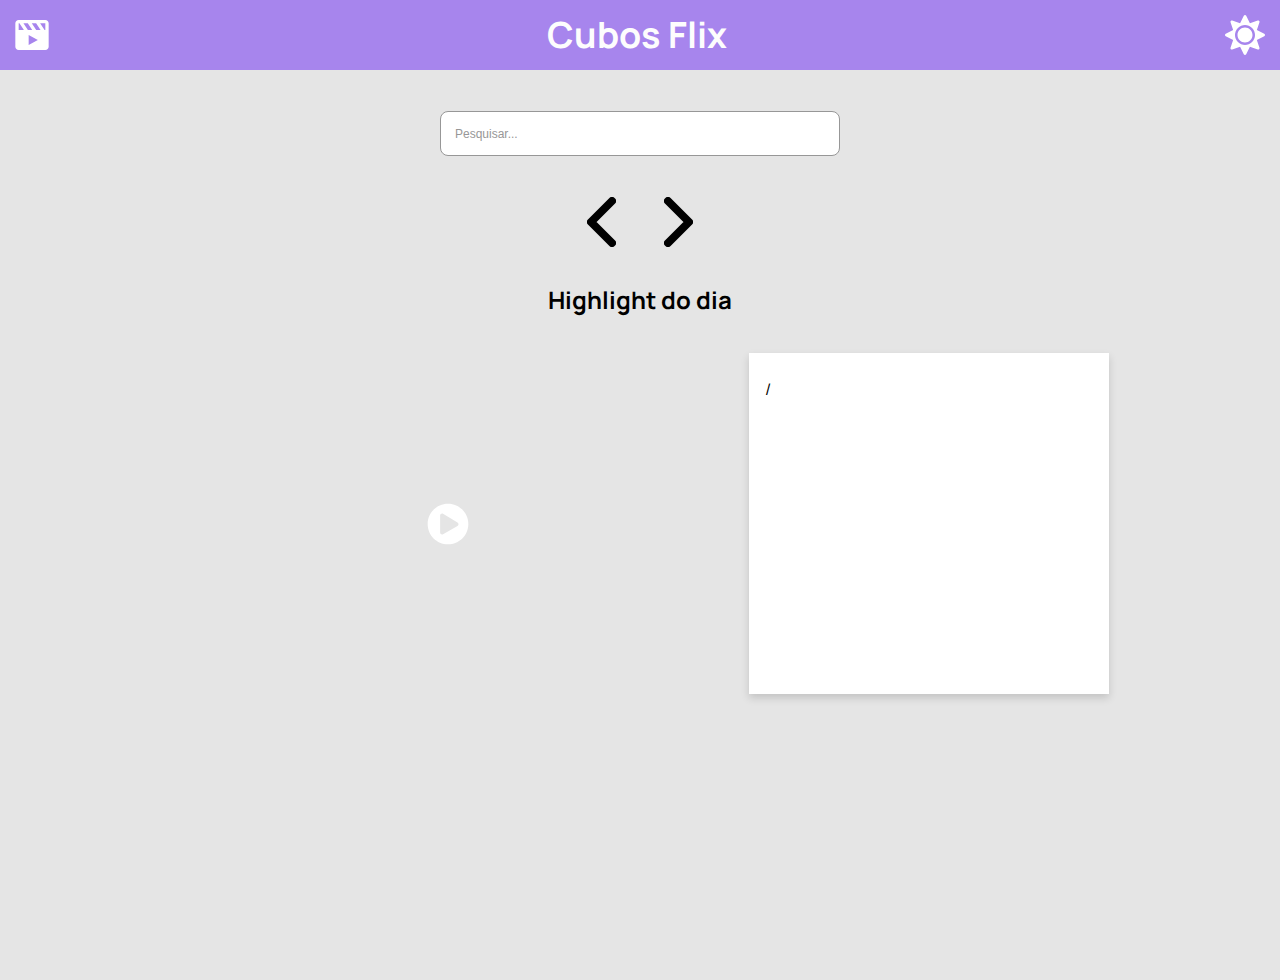
<file: modulo02/front-end/index.html>
<!DOCTYPE html>
<html lang="pt-br">

  <head>
    <meta charset="utf-8">
    <meta name="viewport" content="width=device-width, initial-scale=1">
    <title>CubosFlix</title>
    <link href="https://fonts.googleapis.com/css?family=Manrope:200,300,regular,500,600,700,800" rel="stylesheet" />
    <link rel="stylesheet" type="text/css" href="style.css">
    <script src="script.js" defer></script>
  </head>

  <body>
    <header class="header">
      <img src="./assets/logo.svg" alt="Logo">
      <h1 class="header__title">Cubos Flix</h1>
      <img class="btn-theme" src="./assets/light-mode.svg" alt="Botão de tema">
    </header>
    <div class="container">
      <input class="input" type="text" placeholder="Pesquisar...">
      <div class="movies-container">
        <img class="btn-prev" src="./assets/seta-esquerda-preta.svg" alt="Seta esquerda">
        <div class="movies">
          <div class="movie">
            <div class="movie__info">
              <span class="movie__title"></span>
              <span class="movie__rating">
                <img src="./assets/estrela.svg" alt="Estrela">
              </span>
            </div>
          </div>
        </div>
        <img class="btn-next" src="./assets/seta-direita-preta.svg" alt="Seta direita">
      </div>
      <h2 class="subtitle">Highlight do dia</h2>
      <div class="highlight">
        <a class="highlight__video-link" href="#" target="_blank">
          <div class="highlight__video">
            <img src="./assets/play.svg" alt="Play">
          </div>
        </a>
        <div class="highlight__info">
          <div class="highlight__title-rating">
            <h3 class="highlight__title"></h3>
            <span class="highlight__rating"></span>
          </div>
          <div class="highlight__genre-launch">
            <span class="highlight__genres"></span>
            /
            <span class="highlight__launch"></span>
          </div>
          <p class="highlight__description">
          </p>
        </div>
      </div>
    </div>
    <div class="modal hidden">
      <img src="./assets/close.svg" alt="Close" class="modal__close">
      <h3 class="modal__title"></h3>
      <img class="modal__img">
      <p class="modal__description">
      </p>
      <div class="modal__genre-average">
        <div class="modal__genres"></div>
        <div class="modal__average"></div>
      </div>
    </div>
  </body>

</html>
</file>
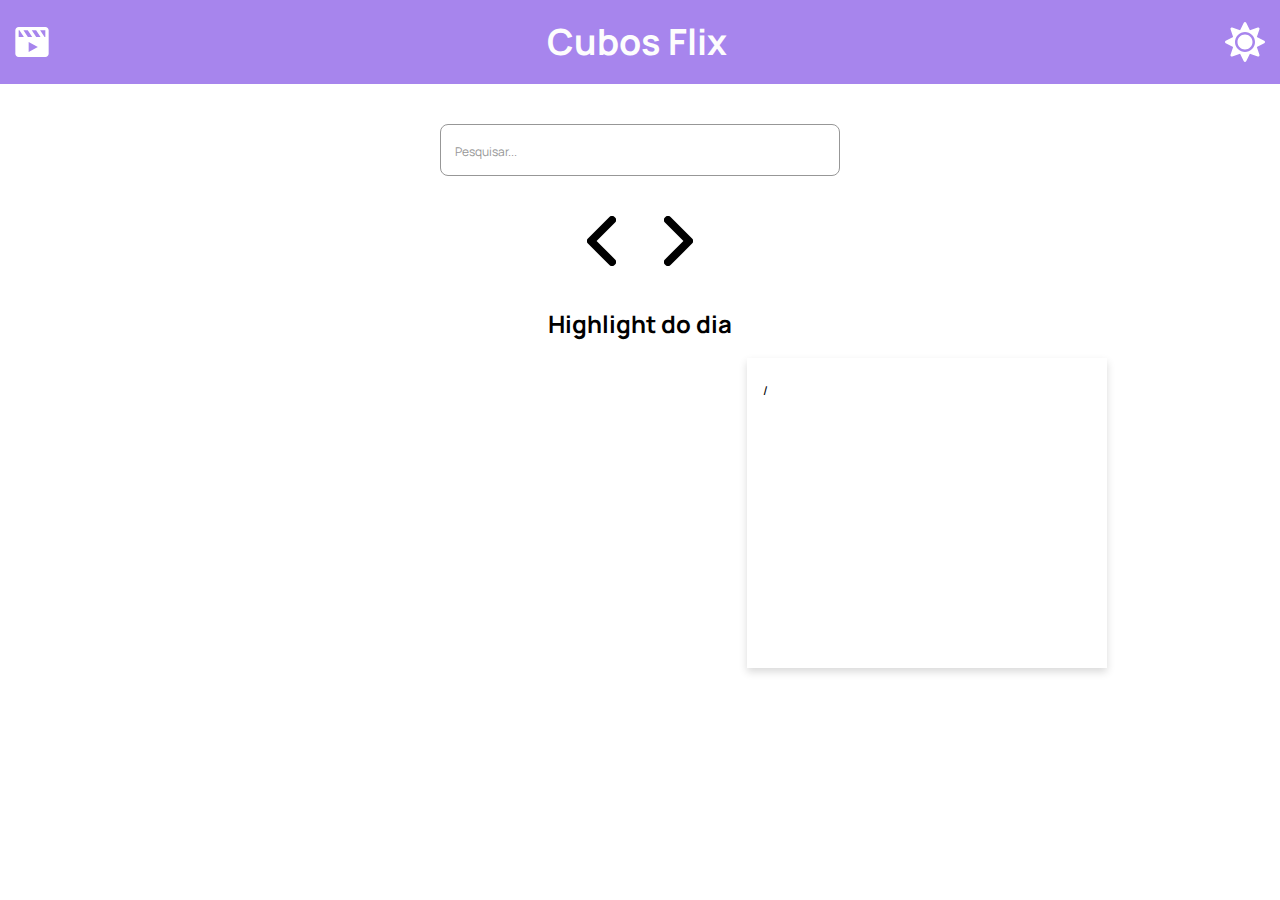
<file: modulo02/front-end/resolucao/index.html>
<!DOCTYPE html>
<html lang="pt-br">

  <head>
    <meta charset="utf-8">
    <meta name="viewport" content="width=device-width, initial-scale=1">
    <title>CubosFlix</title>
    <link href="https://fonts.googleapis.com/css?family=Manrope:200,300,regular,500,600,700,800" rel="stylesheet" />
    <link rel="stylesheet" type="text/css" href="style.css">
    <script src="script.js" defer></script>
  </head>

  <body>
    <header class="header">
      <img src="./assets/logo.svg" alt="Logo">
      <h1 class="header__title">Cubos Flix</h1>
      <img class="btn-theme" src="./assets/light-mode.svg" alt="Botão de tema">
    </header>
    <div class="container">
      <input class="input" type="text" placeholder="Pesquisar...">
      <div class="movies-container">
        <img class="btn-prev" src="./assets/seta-esquerda-preta.svg" alt="Seta esquerda">
        <div class="movies">
        </div>
        <img class="btn-next" src="./assets/seta-direita-preta.svg" alt="Seta direita">
      </div>
      <h2 class="subtitle">Highlight do dia</h2>
      <div class="highlight">
        <a class="highlight__video-link" href="#" target="_blank">
          <div class="highlight__video">
            <img src="./assets/play.svg" alt="Play">
          </div>
        </a>
        <div class="highlight__info">
          <div class="highlight__title-rating">
            <h3 class="highlight__title"></h3>
            <span class="highlight__rating"></span>
          </div>
          <div class="highlight__genre-launch">
            <span class="highlight__genres"></span>
            /
            <span class="highlight__launch"></span>
          </div>
          <p class="highlight__description">
          </p>
        </div>
      </div>
    </div>
    <div class="modal hidden">
      <img src="./assets/close.svg" alt="Close" class="modal__close">
      <h3 class="modal__title"></h3>
      <img class="modal__img">
      <p class="modal__description">
      </p>
      <div class="modal__genre-average">
        <div class="modal__genres"></div>
        <div class="modal__average"></div>
      </div>
    </div>
  </body>

</html>
</file>
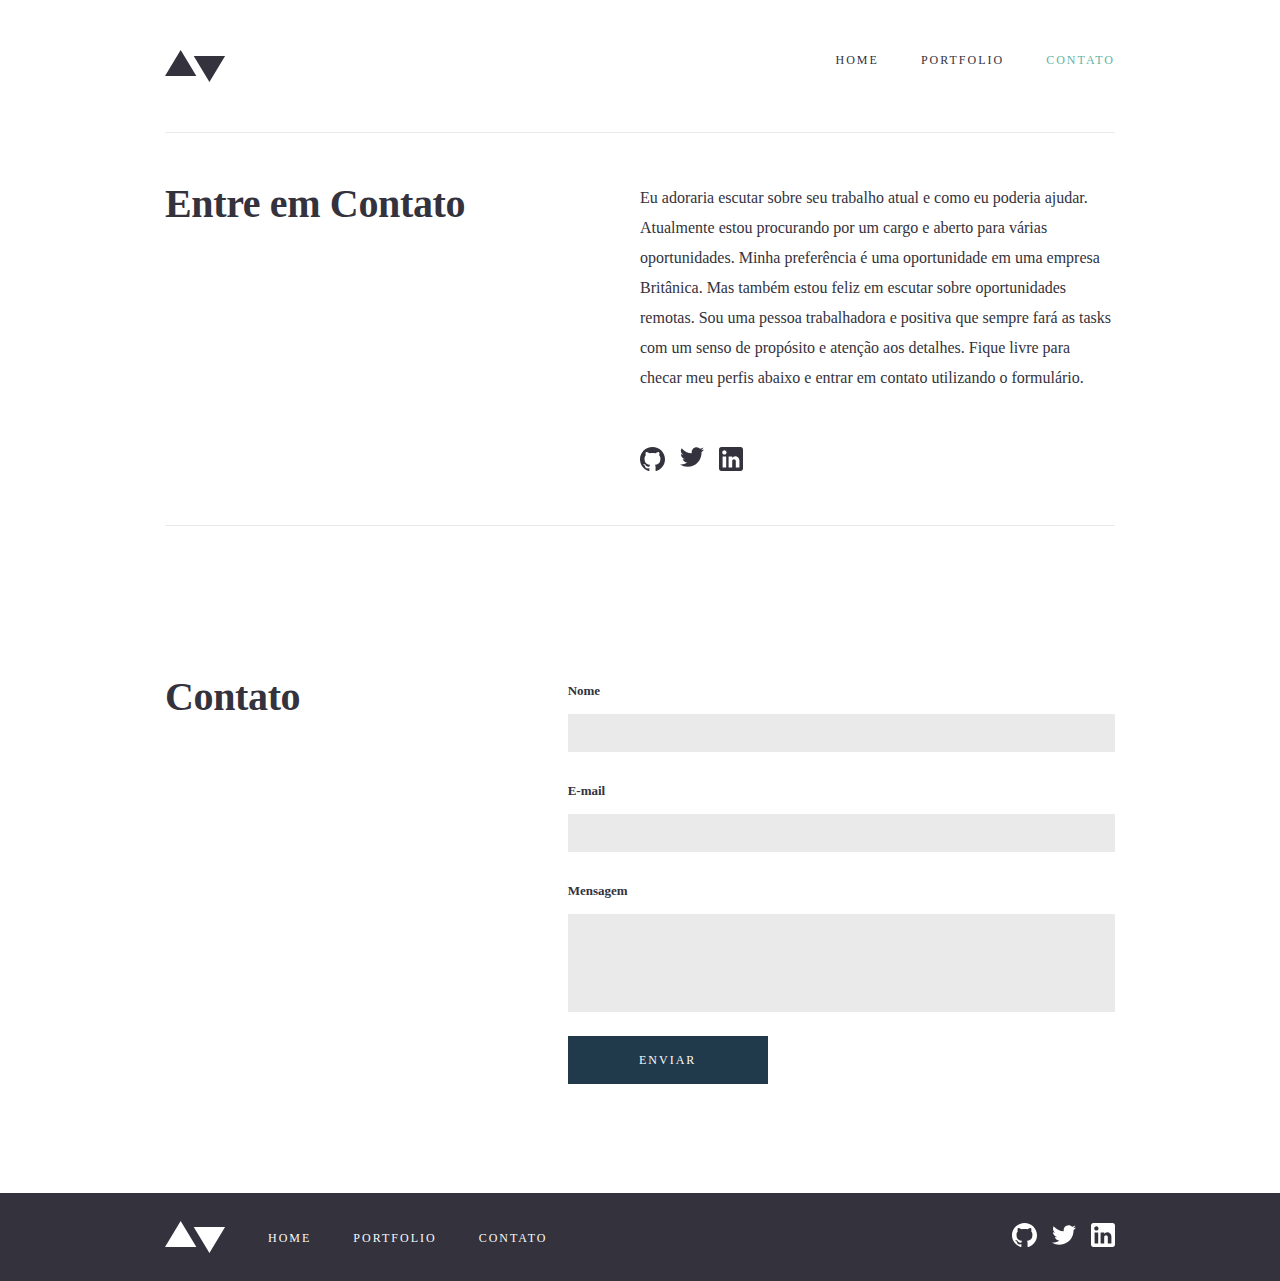
<file: modulo01/desafio-frontend-modulo1-integral-master/pages/contato/index.html>
<!DOCTYPE html>
<html lang="pt-br">

<head>
    <meta charset="UTF-8">
    <meta http-equiv="X-UA-Compatible" content="IE=edge">
    <meta name="viewport" content="width=device-width, initial-scale=1.0">
    <title>Contato</title>
    <link rel="stylesheet" href="../../css/global.css">
    <link rel="stylesheet" href="style.css">
</head>

<body>

    <header class="header flex space-between">
        <img src="../../assets/logo-dark.svg" alt="Logo">
        <nav>
            <ul class="menu flex no-style">
                <li class="menu__li"><a class="menu__link" href="../home/index.html">HOME</a></li>
                <li class="menu__li"><a class="menu__link" href="../portfolio/index.html">PORTFOLIO</a></li>
                <li class="menu__li"><a class="menu__link cyan-color" href="index.html">CONTATO</a></li>
            </ul>
        </nav>
    </header>

    <main class="main">
       
        <section class="contact flex border">
            <h2 class="title-h2 width-50">Entre em Contato</h2>
            <div class="contact__content width-50">
                <p class="text-1">Eu adoraria escutar sobre seu trabalho atual e como eu poderia ajudar. Atualmente estou procurando por um cargo e aberto para várias oportunidades. Minha preferência é uma oportunidade em uma empresa Britânica. Mas também estou feliz em escutar sobre oportunidades remotas. Sou uma pessoa trabalhadora e positiva que sempre fará as tasks com um senso de propósito e atenção aos detalhes. Fique livre para checar meu perfis abaixo e entrar em contato utilizando o formulário.</p>
                <ul class="contact__social no-style flex">
                    <li><img class="contact__img" src="../../assets/icons/github-dark.svg" alt="Logo github"></li>
                    <li><img class="contact__img" src="../../assets/icons/twitter-dark.svg" alt="Logo twitter"></li>
                    <li><img class="contact__img" src="../../assets/icons/linkedin-dark.svg" alt="Logo linkedin"></li>
                </ul>
            </div>
        </section>

        <form class="form flex space-between">
            <h2 class="title-h2 grow ">Contato</h2>
            <div class="form__inputs flex-column grow ">
                <label class="label" for="name">Nome</label>
                <input class="input" type="text" id="name">

                <label class="label" for="email">E-mail</label>
                <input class="input" type="email" id="email">

                <label class="label" for="message">Mensagem</label>
                <input class="input input__message" type="text" id="message">

                <button class="btn btn__primary">ENVIAR</button>
            </div>
        </form>
        

    </main>

    <footer class="footer flex space-between">
        <nav>
            <ul class="menu no-style flex align-center">
                <img src="../../assets/logo-light.svg" alt="Logo">
                <li class="menu__li"><a class="menu__link ligth-grey-color" href="../home/index.html">HOME</a></li>
                <li class="menu__li"><a class="menu__link ligth-grey-color" href="../portfolio/index.html">PORTFOLIO</a>
                </li>
                <li class="menu__li"><a class="menu__link ligth-grey-color" href="index.html">CONTATO</a>
                </li>
            </ul>
        </nav>
        <ul class="no-style flex align-center">
            <li><img class="footer__img" src="../../assets/icons/github-light.svg" alt="Logo github"></li>
            <li><img class="footer__img" src="../../assets/icons/twitter-light.svg" alt="Logo twitter"></li>
            <li><img class="footer__img" src="../../assets/icons/linkedin-light.svg" alt="Logo linkedin"></li>
        </ul>
    </footer>

</body>

</html>
</file>
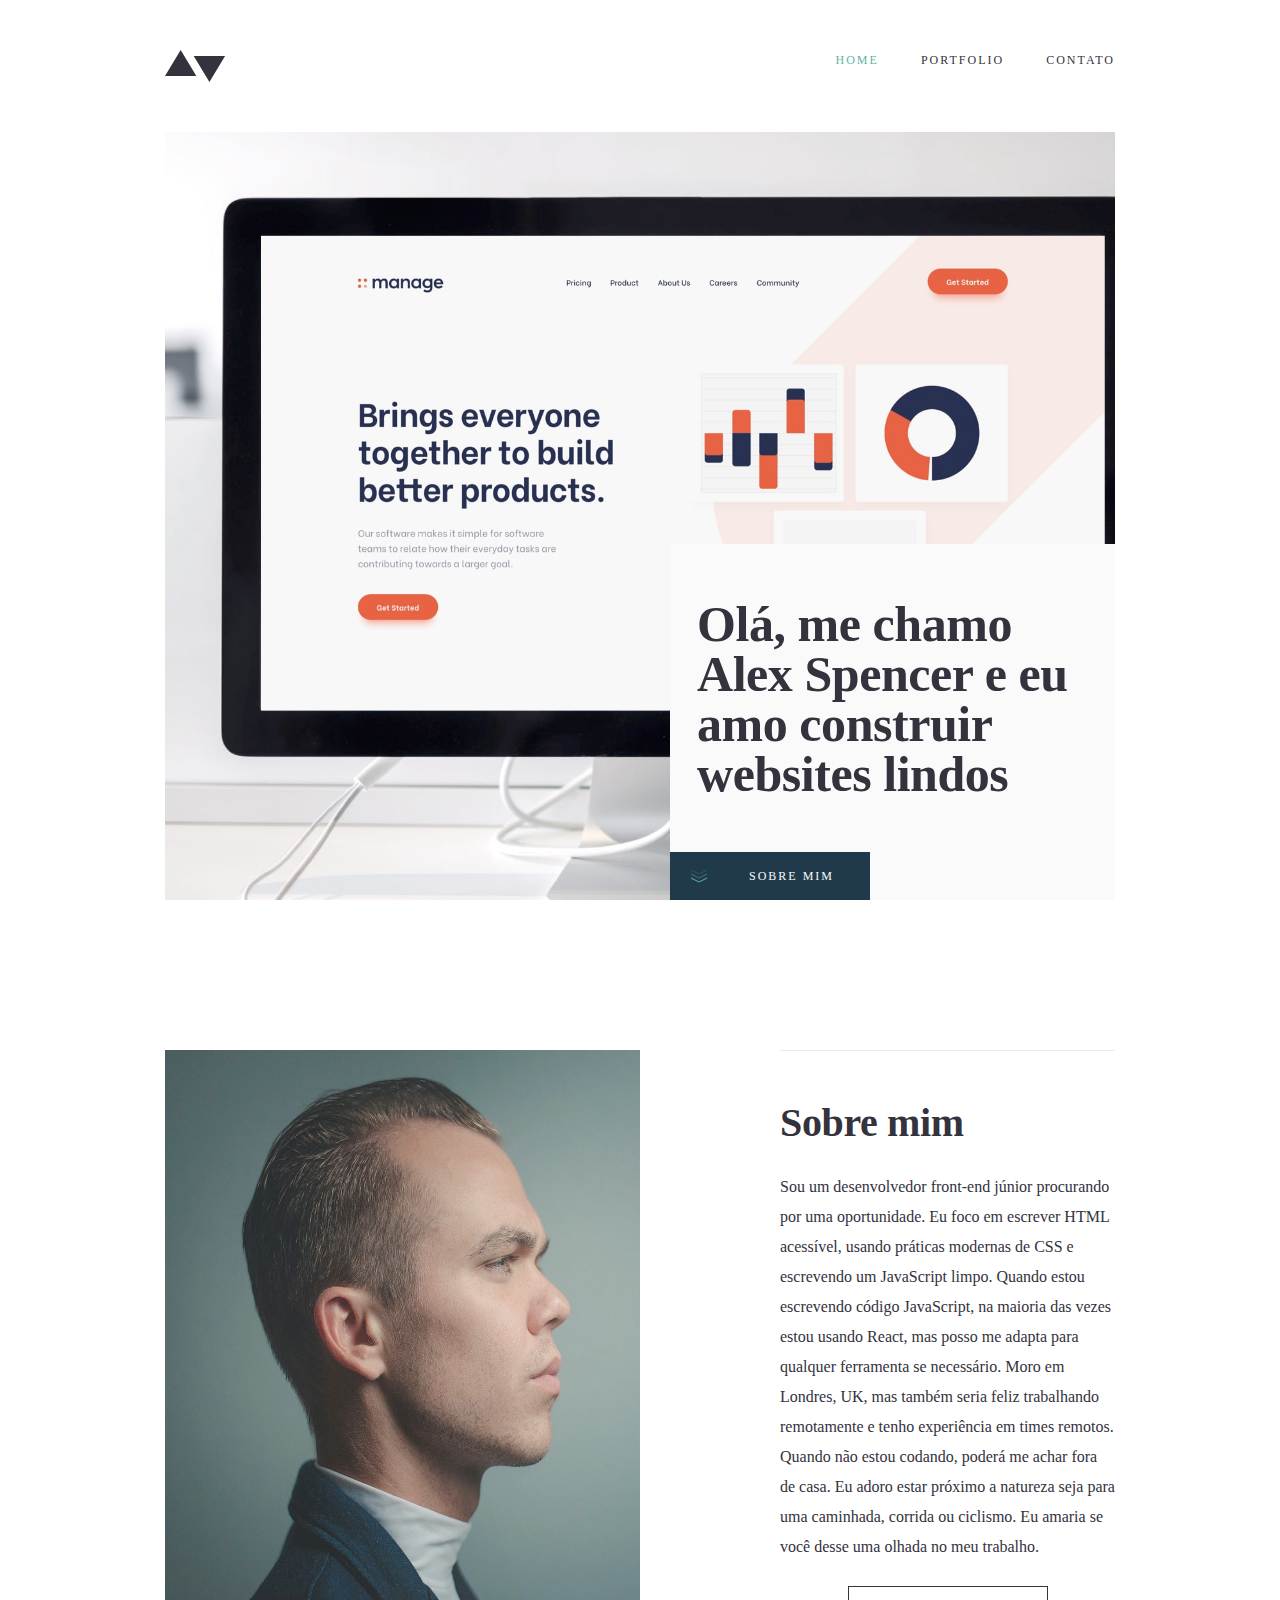
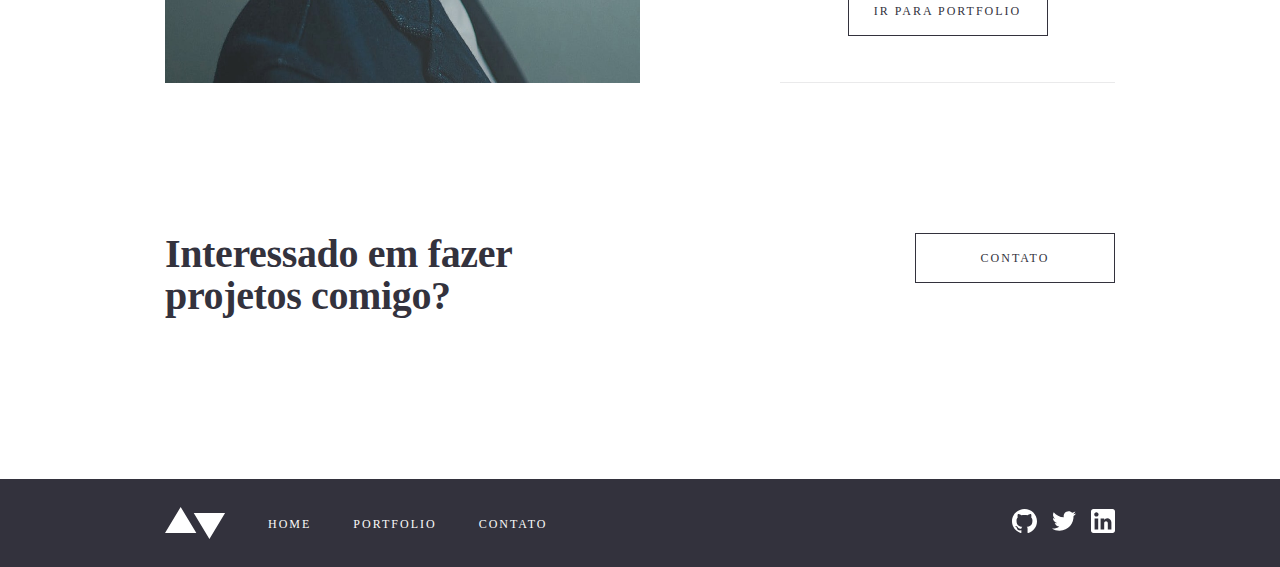
<file: modulo01/desafio-frontend-modulo1-integral-master/pages/home/index.html>
<!DOCTYPE html>
<html lang="pt-br">
<head>
    <meta charset="UTF-8">
    <meta http-equiv="X-UA-Compatible" content="IE=edge">
    <meta name="viewport" content="width=device-width, initial-scale=1.0">
    <title>Home</title>
    <link rel="stylesheet" href="../../css/global.css">
    <link rel="stylesheet" href="../../pages/home/style.css">
</head>
<body>

    <header class="header flex space-between">
        <img src="../../assets/logo-dark.svg" alt="Logo">
        <nav>
            <ul class="menu flex no-style">
                <li class="menu__li"><a class="menu__link cyan-color" href="index.html">HOME</a></li>
                <li class="menu__li"><a class="menu__link" href="../portfolio/index.html">PORTFOLIO</a></li>
                <li class="menu__li"><a class="menu__link" href="../contato/index.html">CONTATO</a></li>
            </ul>
        </nav>
    </header>

    <main class="main">
        <section class="hero flex-column">
            <div class="hero__box">
                <h1 class="title-h1">Olá, me chamo Alex Spencer e eu amo construir websites lindos</h1>
                <a class="btn__primary btn btn__about flex just-around" href="#about">
                    <svg xmlns="http://www.w3.org/2000/svg" width="16" height="14">
                        <g fill="none" fill-rule="evenodd" stroke="#5FB4A2">
                            <path d="M0 9l8 4 8-4" />
                            <path opacity=".5" d="M0 5l8 4 8-4" />
                            <path opacity=".25" d="M0 1l8 4 8-4" />
                        </g>
                    </svg>
                    <p>SOBRE MIM</p>
                </a>
            </div>
        </section>

        <section class="about flex" id="about">
            <img class="width-50" src="../../assets/home/image-homepage-profile.jpg" alt="My photo">
            <div class="about__content flex-column just-center border">
                <h2 class="title-h2">Sobre mim</h2>
                <p class="text-1">Sou um desenvolvedor front-end júnior procurando por uma oportunidade. Eu foco em escrever HTML acessível, usando práticas modernas de CSS e escrevendo um JavaScript limpo. Quando estou escrevendo código JavaScript, na maioria das
                vezes estou usando React, mas posso me adapta para qualquer ferramenta se necessário. Moro em Londres, UK, mas também seria feliz trabalhando remotamente e tenho experiência em times remotos. Quando não estou codando, poderá me achar fora de casa. Eu adoro estar próximo a natureza seja para uma caminhada, corrida ou ciclismo. Eu amaria se você desse uma
                olhada no meu trabalho.</p>
                <a class="btn__secondary  btn" href="../../pages/portfolio/index.html">
                    IR PARA PORTFOLIO
                </a>
            </div>
        </section>

        <section class="contact flex space-between">
            <h2 class="title-h2">Interessado em fazer <br> projetos comigo?</h2>
            <a class="btn__secondary btn" href="../../pages/contato/index.html">CONTATO</a>
        </section>

    </main>

    <footer class="footer flex space-between">
        <nav>
            <ul class="menu no-style flex align-center">
                <img src="../../assets/logo-light.svg" alt="Logo">
                <li class="menu__li"><a class="menu__link ligth-grey-color" href="index.html">HOME</a></li>
                <li class="menu__li"><a class="menu__link ligth-grey-color" href="../portfolio/index.html">PORTFOLIO</a></li>
                <li class="menu__li"><a class="menu__link ligth-grey-color" href="../contato/index.html">CONTATO</a></li>
            </ul>
        </nav>
        <ul class="no-style flex align-center">
            <li><img class="footer__img" src="../../assets/icons/github-light.svg" alt="Logo github"></li>
            <li><img class="footer__img" src="../../assets/icons/twitter-light.svg" alt="Logo twitter"></li>
            <li><img class="footer__img" src="../../assets/icons/linkedin-light.svg" alt="Logo linkedin"></li>
        </ul>
    </footer>

</body>
</html>
</file>
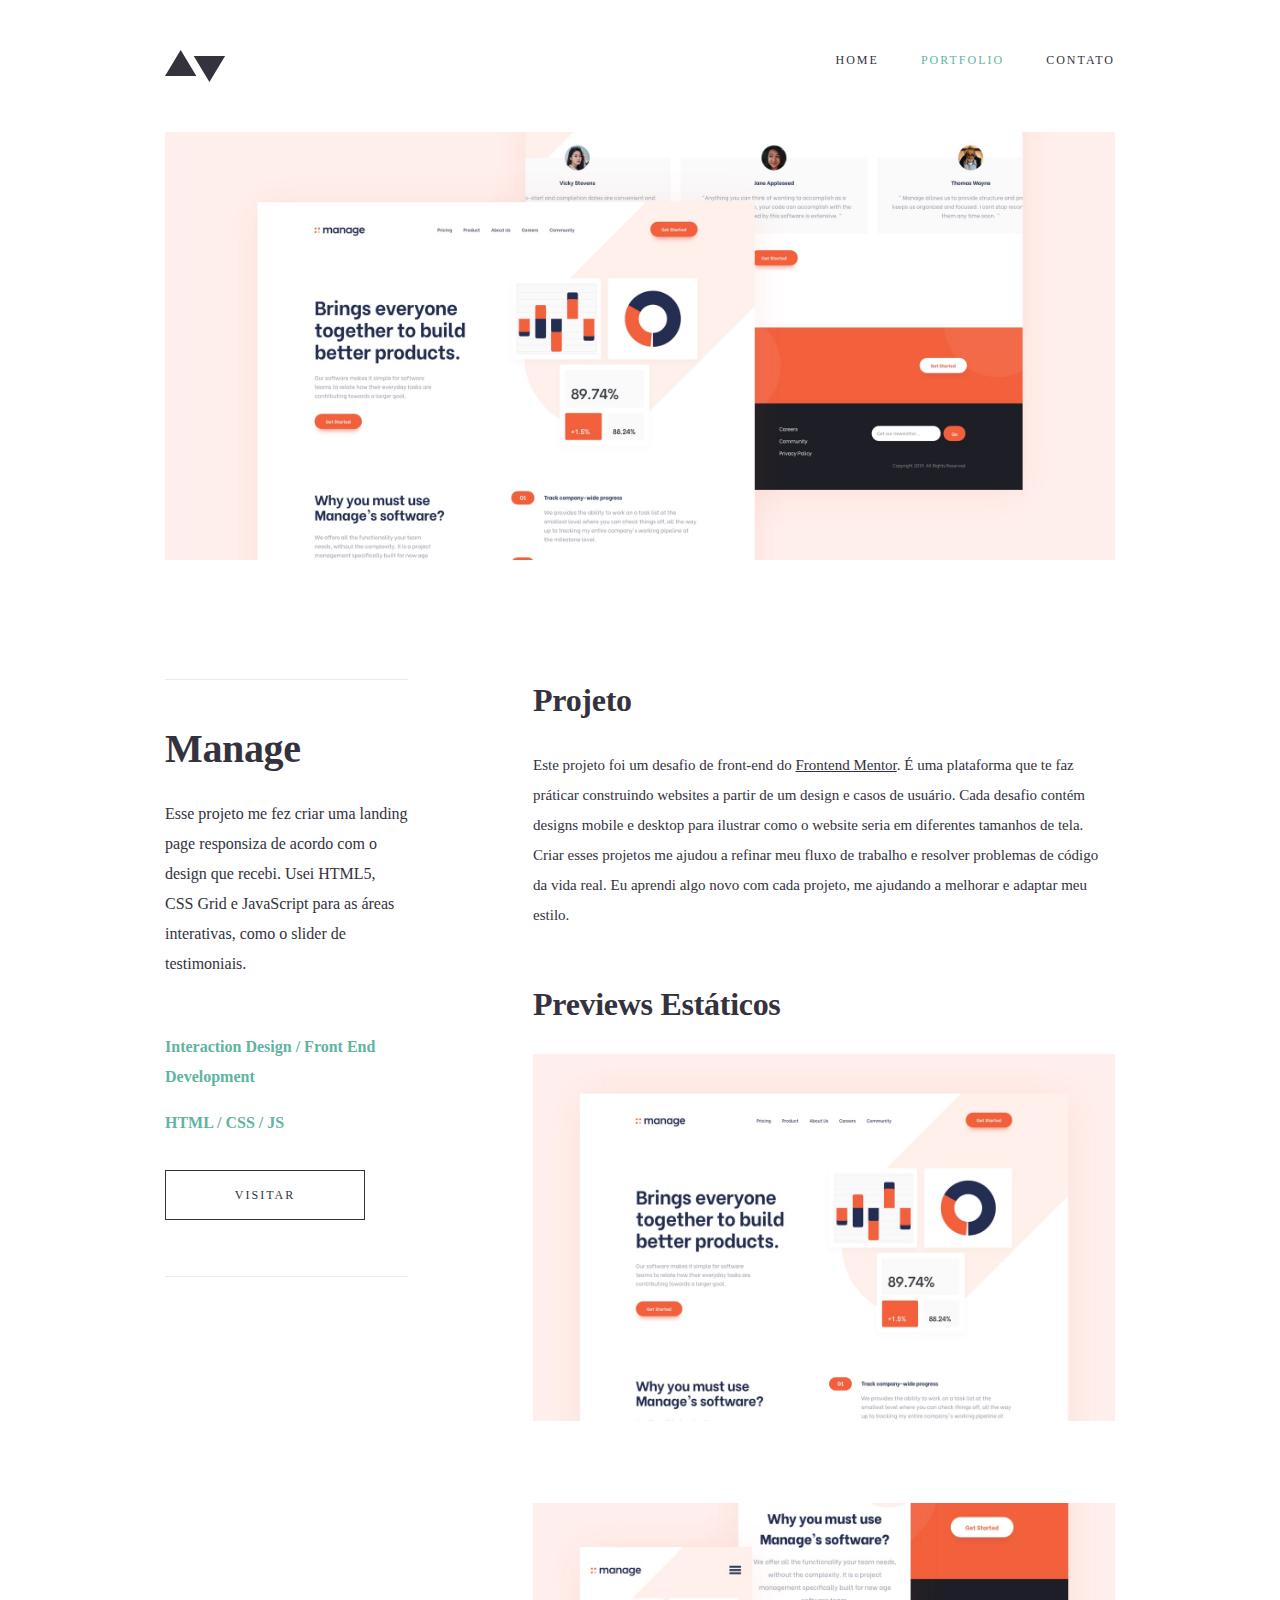
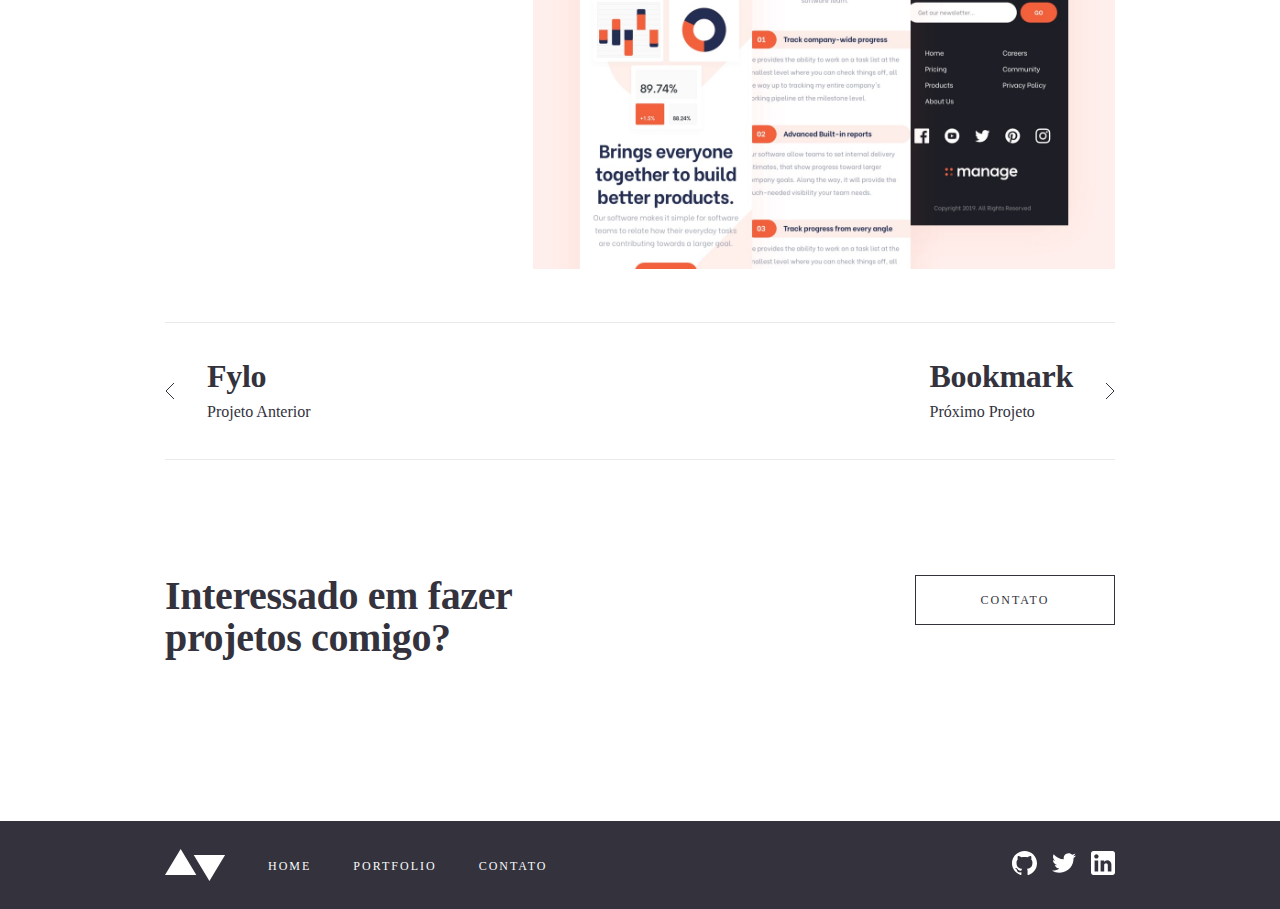
<file: modulo01/desafio-frontend-modulo1-integral-master/pages/portfolio-01-manage/index.html>
<!DOCTYPE html>
<html lang="pt-br">

<head>
    <meta charset="UTF-8">
    <meta http-equiv="X-UA-Compatible" content="IE=edge">
    <meta name="viewport" content="width=device-width, initial-scale=1.0">
    <title>Manage</title>
    <link rel="stylesheet" href="../../css/global.css">
    <link rel="stylesheet" href="style.css">
</head>

<body>

    <header class="header flex space-between">
        <img src="../../assets/logo-dark.svg" alt="Logo">
        <nav>
            <ul class="menu flex no-style">
                <li class="menu__li"><a class="menu__link" href="../home/index.html">HOME</a></li>
                <li class="menu__li"><a class="menu__link cyan-color" href="../portfolio/index.html">PORTFOLIO</a></li>
                <li class="menu__li"><a class="menu__link" href="../contato/index.html">CONTATO</a></li>
            </ul>             
        </nav>
    </header>

    <main class="main">
        <section class="hero">
            <img class="hero__img" src="../../assets/portfolio/manage/image-manage-hero.jpg" alt="Hero page">
            </div>
        </section>

        <section class="flex">

            <aside class="aside border heigth-50">
                <h2 class="title-h2">Manage</h2>
                <p class="text-1 margin-content">Esse projeto me fez criar uma landing page responsiza de acordo com o design que recebi. Usei HTML5, CSS Grid e JavaScript para as áreas interativas, como o slider de testimoniais.</p>
                <p class="text-1 aside__tag-1">Interaction Design / Front End Development</p>
                <p class="text-1 aside__tag-2">HTML / CSS / JS</p>
                <button class="btn btn__secondary align-self">VISITAR</button>
            </aside>

            <section class="main-section flex-column">
                <h3 class="title-h3">Projeto</h3>
                <p class="text-2 margin-content">Este projeto foi um desafio de front-end do <a class="main-section__link" href="https://www.frontendmentor.io/" target="_blank">Frontend Mentor</a>. É uma plataforma que te faz práticar construindo websites a partir de um design e casos de usuário. Cada desafio contém designs mobile e desktop para ilustrar como o website seria em diferentes tamanhos de tela. Criar esses projetos me ajudou a refinar meu fluxo de trabalho e resolver problemas de código da vida real. Eu aprendi algo novo com cada projeto, me ajudando a melhorar e adaptar meu estilo.</p>
                <h3 class="title-h3">Previews Estáticos</h3>
                <img class="width-100 margin-content" src="../../assets/portfolio/manage/image-manage-preview-1.jpg" alt="Manage page preview">
                <img class="width-100 margin-content" src="../../assets/portfolio/manage/image-manage-preview-2.jpg" alt="Manage page preview">
            </section>
        </section>

        <section class="link flex space-between border">
            <a class="link__previous" href="../../pages/portfolio-04-fylo/index.html">
                <div class="flex align-center just-center">
                    <img src="../../assets/icons/arrow-left.svg" alt="Arrow left"></img>
                    <div class="link__content-left">
                        <h3 class="title-h3">Fylo</h3>
                        <p class="text-1">Projeto Anterior</p>
                    </div>
                </div>
            </a>

            <a class="link__next" href="../../pages/portfolio-02-bookmark/index.html">
                <div class="flex align-center just-center">
                    <div class="link__content-rigth">
                        <h3 class="title-h3">Bookmark</h3>
                        <p class="text-1">Próximo Projeto</p>
                    </div>
                    <img src="../../assets/icons/arrow-right.svg" alt="Arrow Rigth"></img>
                </div>
            </a>
        </section>

        <section class="contact flex space-between">
            <h2 class="title-h2">Interessado em fazer <br> projetos comigo?</h2>
            <a class="btn__secondary btn" href="../contato/index.html">CONTATO</a>
        </section>

    </main>

    <footer class="footer flex space-between">
        <nav>
            <ul class="menu no-style flex align-center">
                <img src="../../assets/logo-light.svg" alt="Logo">
                <li class="menu__li"><a class="menu__link ligth-grey-color" href="../home/index.html">HOME</a></li>
                <li class="menu__li"><a class="menu__link ligth-grey-color" href="../portfolio/index.html">PORTFOLIO</a>
                </li>
                <li class="menu__li"><a class="menu__link ligth-grey-color" href="../contato/index.html">CONTATO</a>
                </li>
            </ul>
        </nav>
        <ul class="no-style flex align-center">
            <li><img class="footer__img" src="../../assets/icons/github-light.svg" alt="Logo github"></li>
            <li><img class="footer__img" src="../../assets/icons/twitter-light.svg" alt="Logo twitter"></li>
            <li><img class="footer__img" src="../../assets/icons/linkedin-light.svg" alt="Logo linkedin"></li>
        </ul>
    </footer>

</body>

</html>
</file>
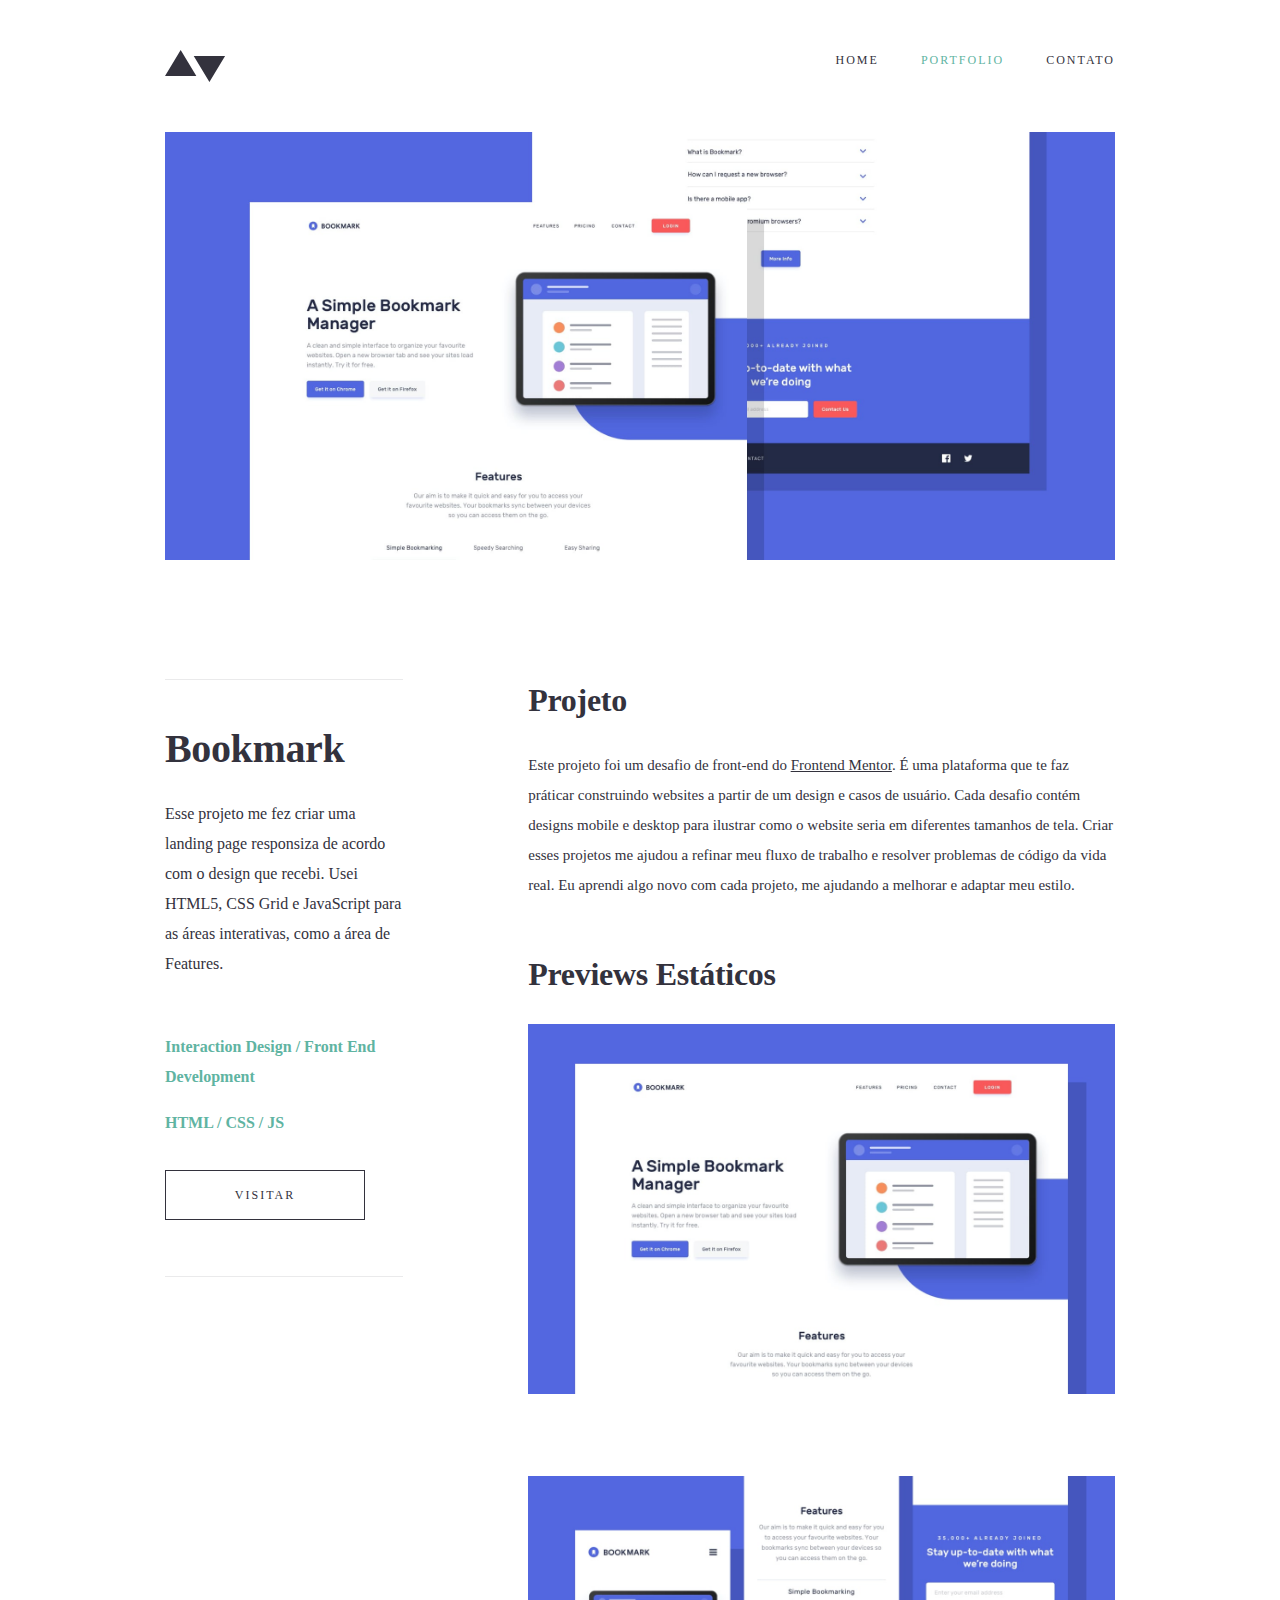
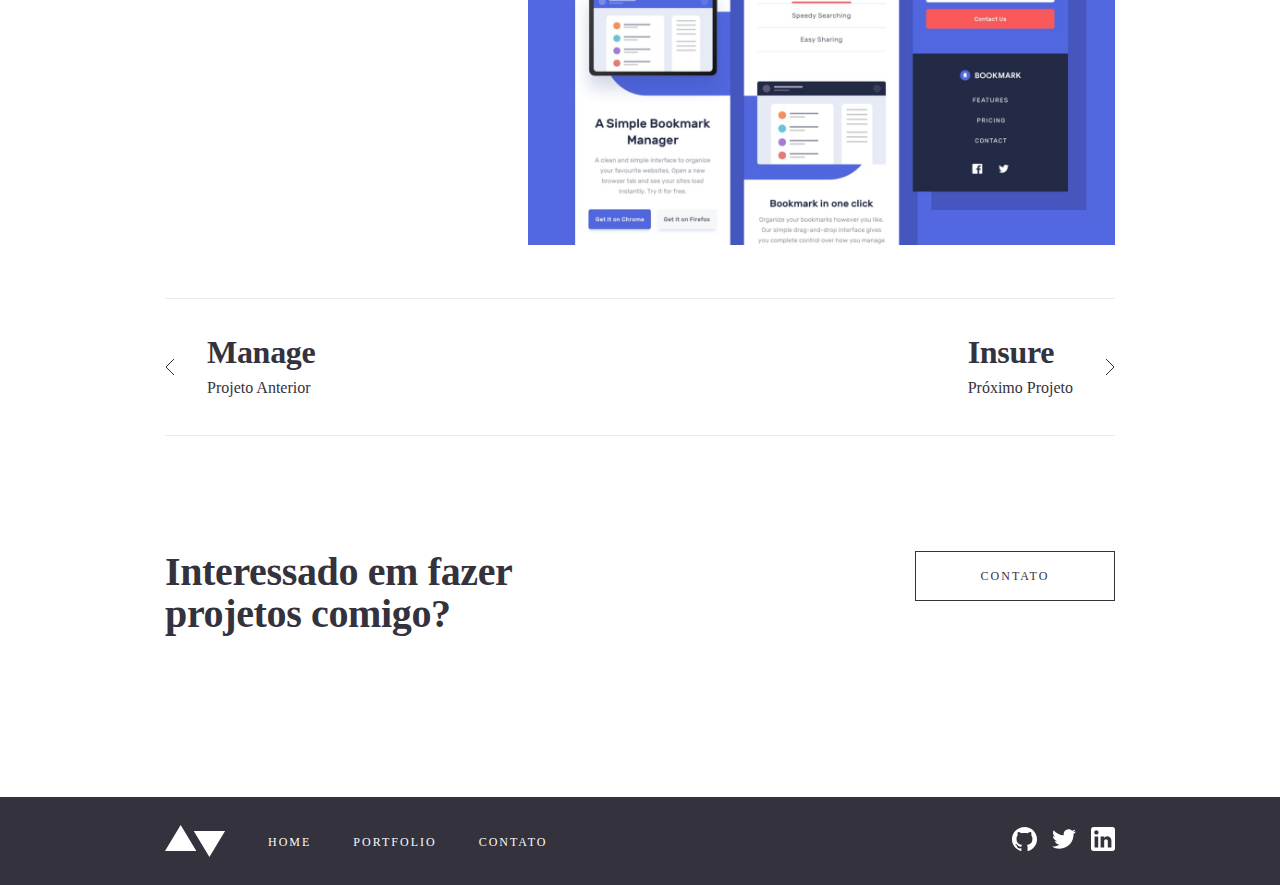
<file: modulo01/desafio-frontend-modulo1-integral-master/pages/portfolio-02-bookmark/index.html>
<!DOCTYPE html>
<html lang="pt-br">

<head>
    <meta charset="UTF-8">
    <meta http-equiv="X-UA-Compatible" content="IE=edge">
    <meta name="viewport" content="width=device-width, initial-scale=1.0">
    <title>Bookmark</title>
    <link rel="stylesheet" href="../../css/global.css">
    <link rel="stylesheet" href="style.css">
</head>

<body>

    <header class="header flex space-between">
        <img src="../../assets/logo-dark.svg" alt="Logo">
        <nav>
            <ul class="menu flex no-style">
                <li class="menu__li"><a class="menu__link" href="../home/index.html">HOME</a></li>
                <li class="menu__li"><a class="menu__link cyan-color" href="../portfolio/index.html">PORTFOLIO</a></li>
                <li class="menu__li"><a class="menu__link" href="../contato/index.html">CONTATO</a></li>
            </ul>
        </nav>
    </header>

    <main class="main">
        <section class="hero">
            <img class="hero__img" src="../../assets/portfolio/bookmark/image-bookmark-hero.jpg" alt="Hero page">
            </div>
        </section>

        <section class="flex">

            <aside class="aside border heigth-50">
                <h2 class="title-h2">Bookmark</h2>
                <p class="text-1 margin-content">Esse projeto me fez criar uma landing page responsiza de acordo com o design que recebi. Usei HTML5, CSS Grid e JavaScript para as áreas interativas, como a área de Features.</p>
                <p class="text-1 aside__tag-1">Interaction Design / Front End Development</p>
                <p class="text-1 aside__tag-2">HTML / CSS / JS</p>
                <button class="btn btn__secondary align-self">VISITAR</button>
            </aside>

            <section class="main-section flex-column">
                <h3 class="title-h3">Projeto</h3>
                <p class="text-2 margin-content">Este projeto foi um desafio de front-end do <a
                        class="main-section__link" href="https://www.frontendmentor.io/" target="_blank">Frontend
                        Mentor</a>. É uma plataforma que te faz práticar construindo websites a partir de um design e casos de usuário. Cada desafio contém designs mobile e desktop para ilustrar como o website seria em diferentes tamanhos de tela. Criar esses projetos me ajudou a refinar meu fluxo de trabalho e resolver problemas de código da vida real. Eu aprendi algo novo com cada projeto, me ajudando a melhorar e adaptar meu estilo.</p>
                <h3 class="title-h3">Previews Estáticos</h3>
                <img class="width-100 margin-content" src="../../assets/portfolio/bookmark/image-bookmark-preview-1.jpg" alt="Bookmark page preview">
                <img class="width-100 margin-content" src="../../assets/portfolio/bookmark/image-bookmark-preview-2.jpg" alt="Bookmark page preview">
            </section>
        </section>

        <section class="link flex space-between border">
            <a class="link__previous" href="../../pages/portfolio-01-manage/index.html">
                <div class="flex align-center just-center">
                    <img src="../../assets/icons/arrow-left.svg" alt="Arrow left"></img>
                    <div class="link__content-left">
                        <h3 class="title-h3">Manage</h3>
                        <p class="text-1">Projeto Anterior</p>
                    </div>
                </div>
            </a>

            <a class="link__next" href="../../pages/portfolio-03-insure/index.html">
                <div class="flex align-center just-center">
                    <div class="link__content-rigth">
                        <h3 class="title-h3">Insure</h3>
                        <p class="text-1">Próximo Projeto</p>
                    </div>
                    <img src="../../assets/icons/arrow-right.svg" alt="Arrow Rigth"></img>
                </div>
            </a>
        </section>

        <section class="contact flex space-between">
            <h2 class="title-h2">Interessado em fazer <br> projetos comigo?</h2>
            <a href="../contato/index.html" class="btn__secondary btn">CONTATO</a>
        </section>

    </main>

    <footer class="footer flex space-between">
        <nav>
            <ul class="menu no-style flex align-center">
                <img src="../../assets/logo-light.svg" alt="Logo">
                <li class="menu__li"><a class="menu__link ligth-grey-color" href="../home/index.html">HOME</a></li>
                <li class="menu__li"><a class="menu__link ligth-grey-color" href="../portfolio/index.html">PORTFOLIO</a>
                </li>
                <li class="menu__li"><a class="menu__link ligth-grey-color" href="../contato/index.html">CONTATO</a>
                </li>
            </ul>
        </nav>
        <ul class="no-style flex align-center">
            <li><img class="footer__img" src="../../assets/icons/github-light.svg" alt="Logo github"></li>
            <li><img class="footer__img" src="../../assets/icons/twitter-light.svg" alt="Logo twitter"></li>
            <li><img class="footer__img" src="../../assets/icons/linkedin-light.svg" alt="Logo linkedin"></li>
        </ul>
    </footer>

</body>

</html>
</file>
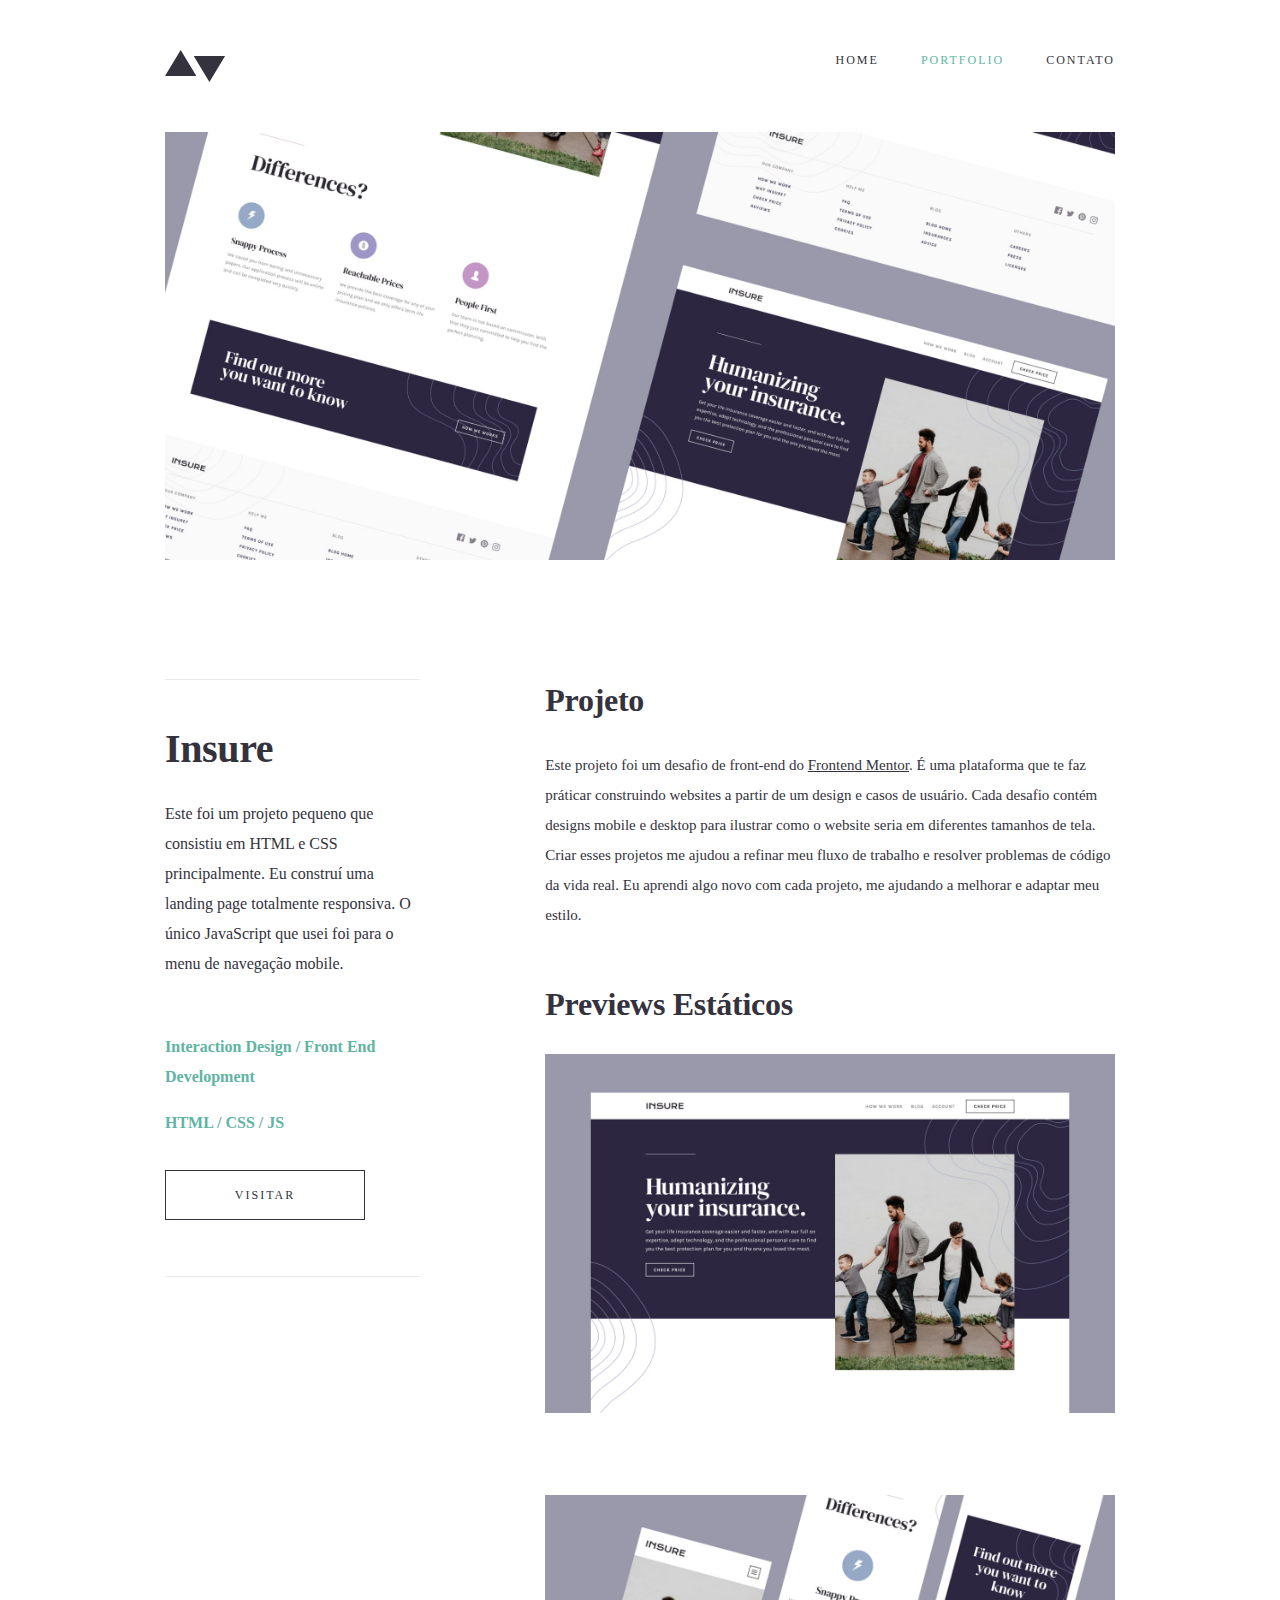
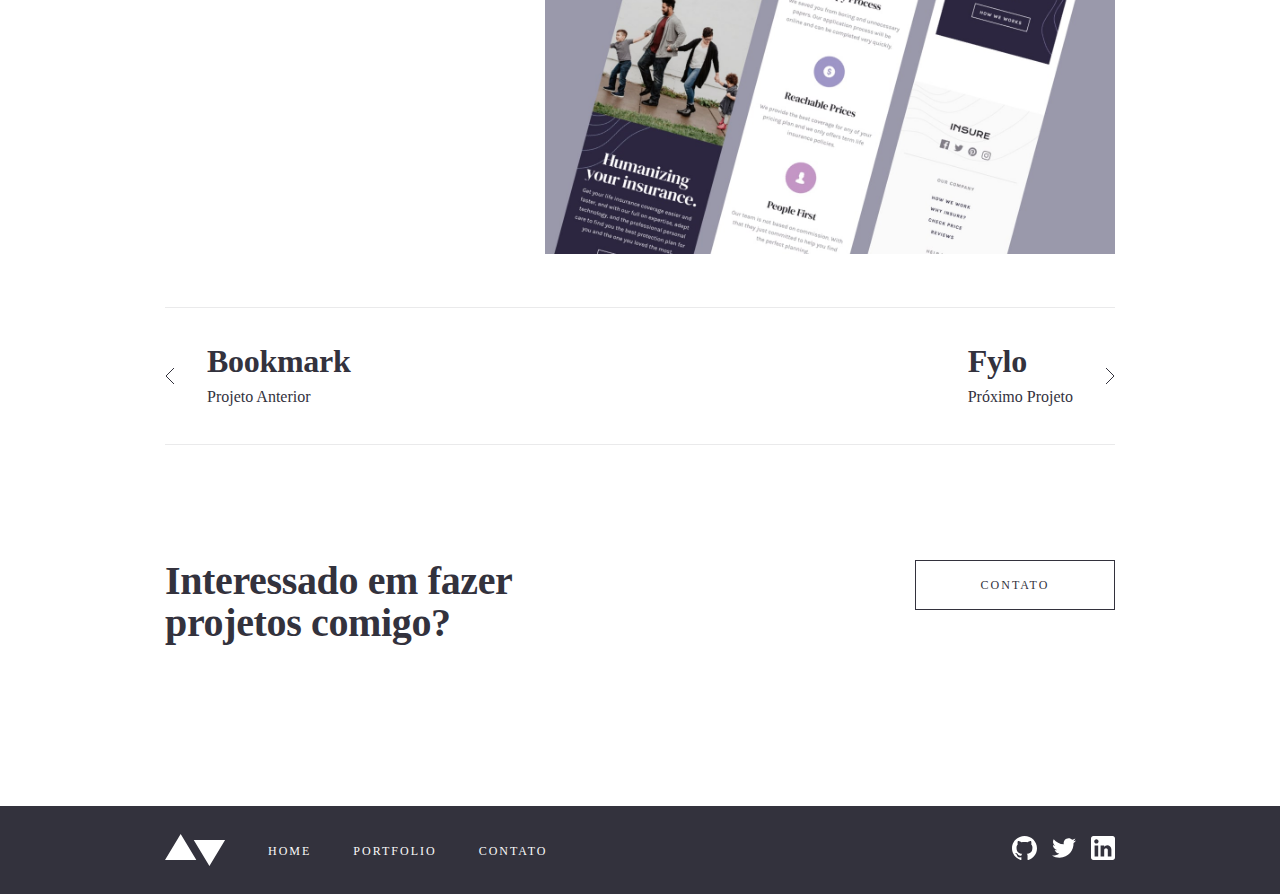
<file: modulo01/desafio-frontend-modulo1-integral-master/pages/portfolio-03-insure/index.html>
<!DOCTYPE html>
<html lang="pt-br">

<head>
    <meta charset="UTF-8">
    <meta http-equiv="X-UA-Compatible" content="IE=edge">
    <meta name="viewport" content="width=device-width, initial-scale=1.0">
    <title>Insure</title>
    <link rel="stylesheet" href="../../css/global.css">
    <link rel="stylesheet" href="style.css">
</head>

<body>

    <header class="header flex space-between">
        <img src="../../assets/logo-dark.svg" alt="Logo">
        <nav>
            <ul class="menu flex no-style">
                <li class="menu__li"><a class="menu__link" href="../home/index.html">HOME</a></li>
                <li class="menu__li"><a class="menu__link cyan-color" href="../portfolio/index.html">PORTFOLIO</a></li>
                <li class="menu__li"><a class="menu__link" href="../contato/index.html">CONTATO</a></li>
            </ul>
        </nav>
    </header>

    <main class="main">
        <section class="hero">
            <img class="hero__img" src="../../assets/portfolio/insure/image-insure-hero.jpg" alt="Hero page">
            </div>
        </section>

        <section class="flex">

            <aside class="aside border heigth-50">
                <h2 class="title-h2">Insure</h2>
                <p class="text-1 margin-content">Este foi um projeto pequeno que consistiu em HTML e CSS principalmente. Eu construí uma landing page totalmente responsiva. O único JavaScript que usei foi para o menu de navegação mobile.</p>
                <p class="text-1 aside__tag-1">Interaction Design / Front End Development</p>
                <p class="text-1 aside__tag-2">HTML / CSS / JS</p>
                <button class="btn btn__secondary align-self">VISITAR</button>
            </aside>

            <section class="main-section flex-column">
                <h3 class="title-h3">Projeto</h3>
                <p class="text-2 margin-content">Este projeto foi um desafio de front-end do <a
                        class="main-section__link" href="https://www.frontendmentor.io/" target="_blank">Frontend
                        Mentor</a>. É uma plataforma que te faz práticar construindo websites a partir de um design e casos de usuário. Cada desafio contém designs mobile e desktop para ilustrar como o website seria em diferentes tamanhos de tela. Criar esses projetos me ajudou a refinar meu fluxo de trabalho e resolver problemas de código da vida real. Eu aprendi algo novo com cada projeto, me ajudando a melhorar e adaptar meu estilo.</p>
                <h3 class="title-h3">Previews Estáticos</h3>
                <img class="width-100 margin-content" src="../../assets/portfolio/insure/image-insure-preview-1.jpg"
                    alt="Insure page preview">
                <img class="width-100 margin-content" src="../../assets/portfolio/insure/image-insure-preview-2.jpg"
                    alt="Insure page preview">
            </section> 
        </section>

        <section class="link flex space-between border">
            <a class="link__previous" href="../../pages/portfolio-02-bookmark/index.html">
                <div class="flex align-center just-center">
                    <img src="../../assets/icons/arrow-left.svg" alt="Arrow left"></img>
                    <div class="link__content-left">
                        <h3 class="title-h3">Bookmark</h3>
                        <p class="text-1">Projeto Anterior</p>
                    </div>
                </div>
            </a>

            <a class="link__next" href="../../pages/portfolio-04-fylo/">
                <div class="flex align-center just-center">
                    <div class="link__content-rigth">
                        <h3 class="title-h3">Fylo</h3>
                        <p class="text-1">Próximo Projeto</p>
                    </div>
                    <img src="../../assets/icons/arrow-right.svg" alt="Arrow Rigth"></img>
                </div>
            </a>
        </section>

        <section class="contact flex space-between">
            <h2 class="title-h2">Interessado em fazer <br> projetos comigo?</h2>
            <a href="../contato/index.html" class="btn__secondary btn">CONTATO</a>
        </section>

    </main>

    <footer class="footer flex space-between">
        <nav>
            <ul class="menu no-style flex align-center">
                <img src="../../assets/logo-light.svg" alt="Logo">
                <li class="menu__li"><a class="menu__link ligth-grey-color" href="../home/index.html">HOME</a></li>
                <li class="menu__li"><a class="menu__link ligth-grey-color" href="../portfolio/index.html">PORTFOLIO</a>
                </li>
                <li class="menu__li"><a class="menu__link ligth-grey-color" href="../contato/index.html">CONTATO</a>
                </li>
            </ul>
        </nav>
        <ul class="no-style flex align-center">
            <li><img class="footer__img" src="../../assets/icons/github-light.svg" alt="Logo github"></li>
            <li><img class="footer__img" src="../../assets/icons/twitter-light.svg" alt="Logo twitter"></li>
            <li><img class="footer__img" src="../../assets/icons/linkedin-light.svg" alt="Logo linkedin"></li>
        </ul>
    </footer>

</body>

</html>
</file>
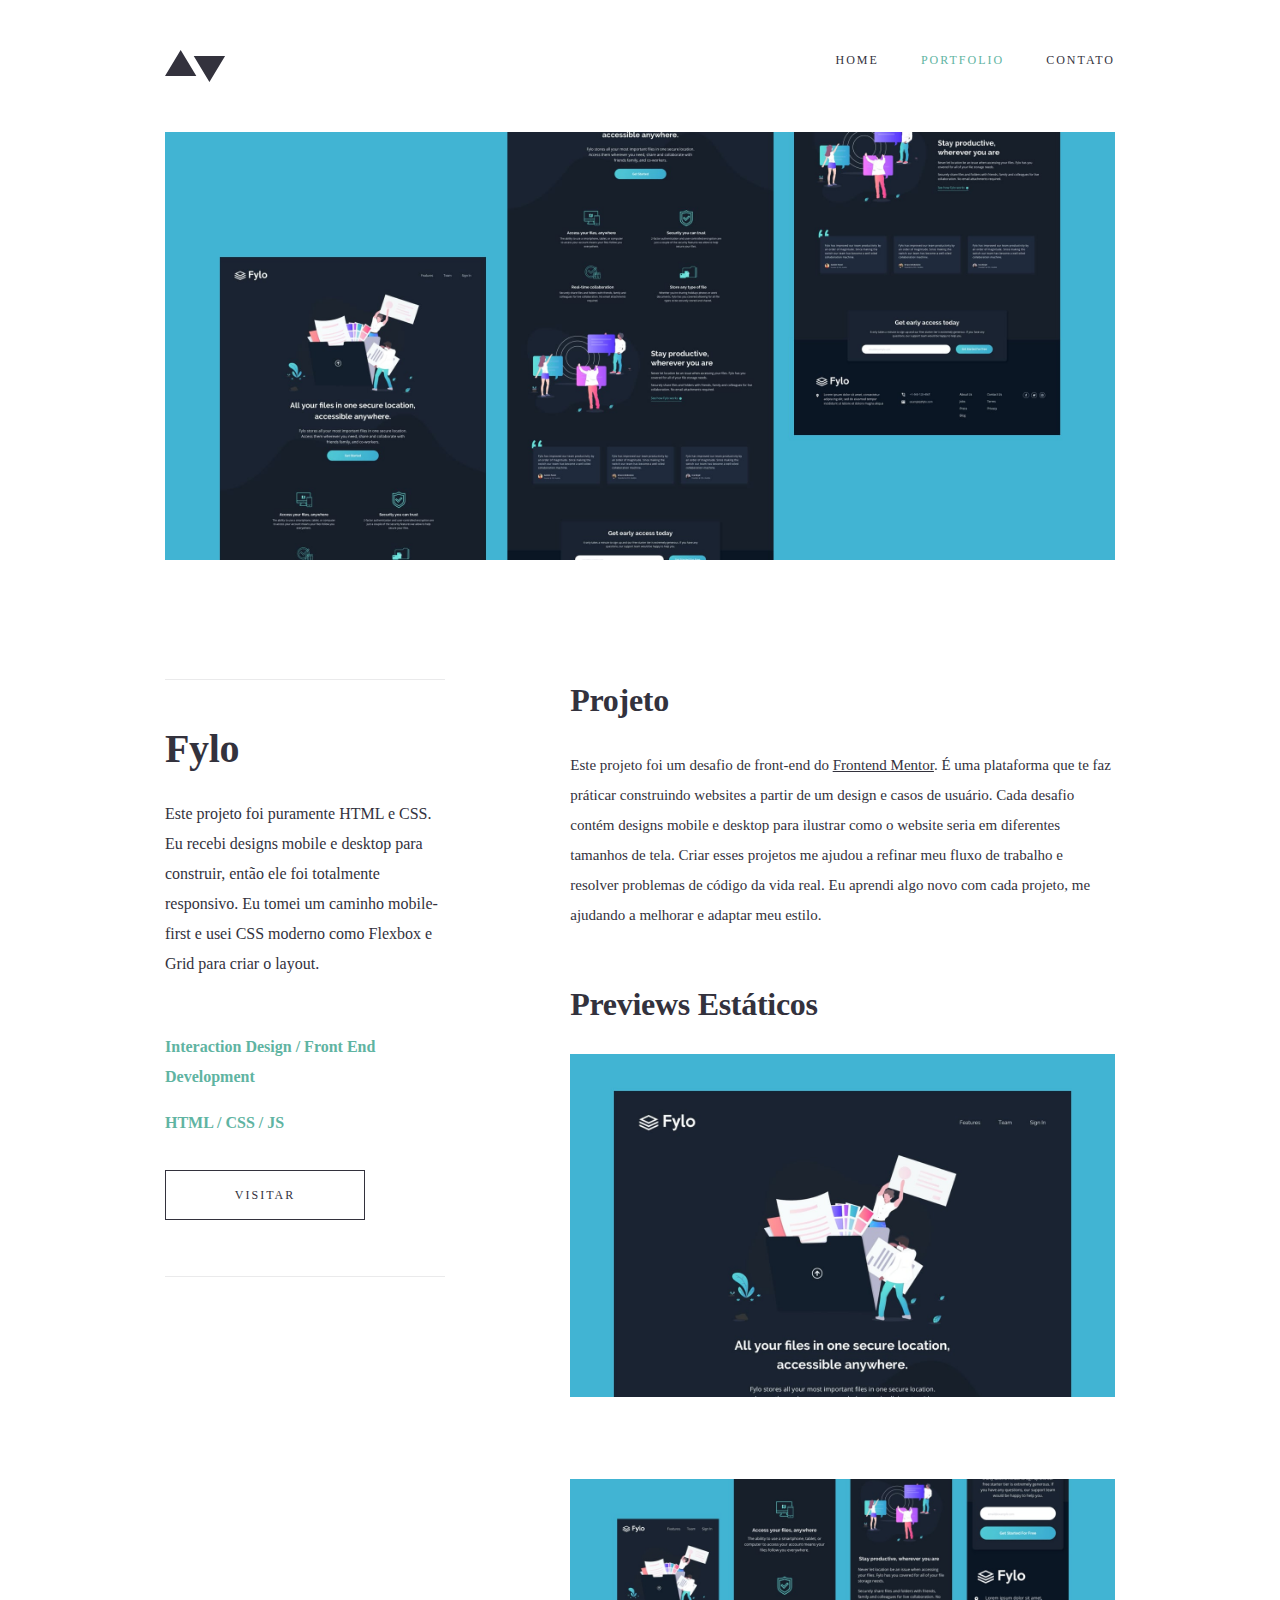
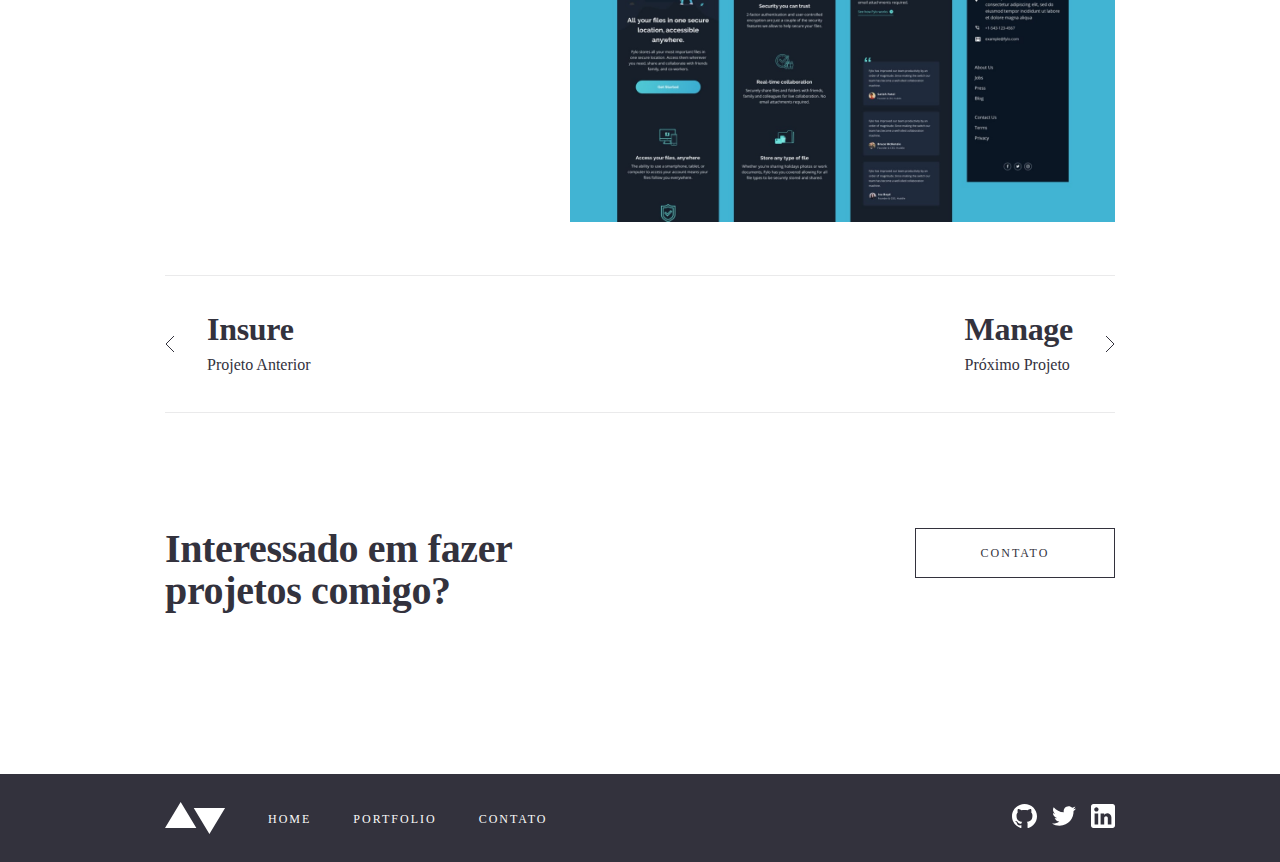
<file: modulo01/desafio-frontend-modulo1-integral-master/pages/portfolio-04-fylo/index.html>
<!DOCTYPE html>
<html lang="pt-br">

<head>
    <meta charset="UTF-8">
    <meta http-equiv="X-UA-Compatible" content="IE=edge">
    <meta name="viewport" content="width=device-width, initial-scale=1.0">
    <title>Fylo</title>
    <link rel="stylesheet" href="../../css/global.css">
    <link rel="stylesheet" href="style.css">
</head>

<body>

    <header class="header flex space-between">
        <img src="../../assets/logo-dark.svg" alt="Logo">
        <nav>
            <ul class="menu flex no-style">
                <li class="menu__li"><a class="menu__link" href="../home/index.html">HOME</a></li>
                <li class="menu__li"><a class="menu__link cyan-color" href="../portfolio/index.html">PORTFOLIO</a></li>
                <li class="menu__li"><a class="menu__link" href="../contato/index.html">CONTATO</a></li>
            </ul>
        </nav>
    </header>

    <main class="main">
        <section class="hero">
            <img class="hero__img" src="../../assets/portfolio/fylo/image-fylo-hero.jpg" alt="Hero page">
            </div>
        </section>

        <section class="flex">

            <aside class="aside border heigth-50">
                <h2 class="title-h2">Fylo</h2>
                <p class="text-1 margin-content">Este projeto foi puramente HTML e CSS. Eu recebi designs mobile e desktop para construir, então ele foi totalmente responsivo. Eu tomei um caminho mobile-first e usei CSS moderno como Flexbox e Grid para criar o layout.</p>
                <p class="text-1 aside__tag-1">Interaction Design / Front End Development</p>
                <p class="text-1 aside__tag-2">HTML / CSS / JS</p>
                <button class="btn btn__secondary align-self">VISITAR</button>
            </aside>

            <section class="main-section flex-column">
                <h3 class="title-h3">Projeto</h3>
                <p class="text-2 margin-content">Este projeto foi um desafio de front-end do <a
                        class="main-section__link" href="https://www.frontendmentor.io/" target="_blank">Frontend
                        Mentor</a>. É uma plataforma que te faz práticar construindo websites a partir de um design e casos de usuário. Cada desafio contém designs mobile e desktop para ilustrar como o website seria em diferentes tamanhos de tela. Criar esses projetos me ajudou a refinar meu fluxo de trabalho e resolver problemas de código da vida real. Eu aprendi algo novo com cada projeto, me ajudando a melhorar e adaptar meu estilo.</p>
                <h3 class="title-h3">Previews Estáticos</h3>
                <img class="width-100 margin-content" src="../../assets/portfolio/fylo/image-fylo-preview-1.jpg"
                    alt="Insure page preview">
                <img class="width-100 margin-content" src="../../assets/portfolio/fylo/image-fylo-preview-2.jpg"
                    alt="Insure page preview">
            </section>
        </section>

        <section class="link flex space-between border">
            <a class="link__previous" href="../../pages/portfolio-03-insure/index.html">
                <div class="flex align-center just-center">
                    <img src="../../assets/icons/arrow-left.svg" alt="Arrow left"></img>
                    <div class="link__content-left">
                        <h3 class="title-h3">Insure</h3>
                        <p class="text-1">Projeto Anterior</p>
                    </div>
                </div>
            </a>

            <a class="link__next" href="../../pages/portfolio-01-manage/index.html">
                <div class="flex align-center just-center">
                    <div class="link__content-rigth">
                        <h3 class="title-h3">Manage</h3>
                        <p class="text-1">Próximo Projeto</p>
                    </div>
                    <img src="../../assets/icons/arrow-right.svg" alt="Arrow Rigth"></img>
                </div>
            </a>
        </section>

        <section class="contact flex space-between">
            <h2 class="title-h2">Interessado em fazer <br> projetos comigo?</h2>
            <a href="../contato/index.html" class="btn__secondary btn">CONTATO</a>
        </section>

    </main>

    <footer class="footer flex space-between">
        <nav>
            <ul class="menu no-style flex align-center">
                <img src="../../assets/logo-light.svg" alt="Logo">
                <li class="menu__li"><a class="menu__link ligth-grey-color" href="../home/index.html">HOME</a></li>
                <li class="menu__li"><a class="menu__link ligth-grey-color" href="../portfolio/index.html">PORTFOLIO</a>
                </li>
                <li class="menu__li"><a class="menu__link ligth-grey-color" href="../contato/index.html">CONTATO</a>
                </li>
            </ul>
        </nav>
        <ul class="no-style flex align-center">
            <li><img class="footer__img" src="../../assets/icons/github-light.svg" alt="Logo github"></li>
            <li><img class="footer__img" src="../../assets/icons/twitter-light.svg" alt="Logo twitter"></li>
            <li><img class="footer__img" src="../../assets/icons/linkedin-light.svg" alt="Logo linkedin"></li>
        </ul>
    </footer>

</body>

</html>
</file>
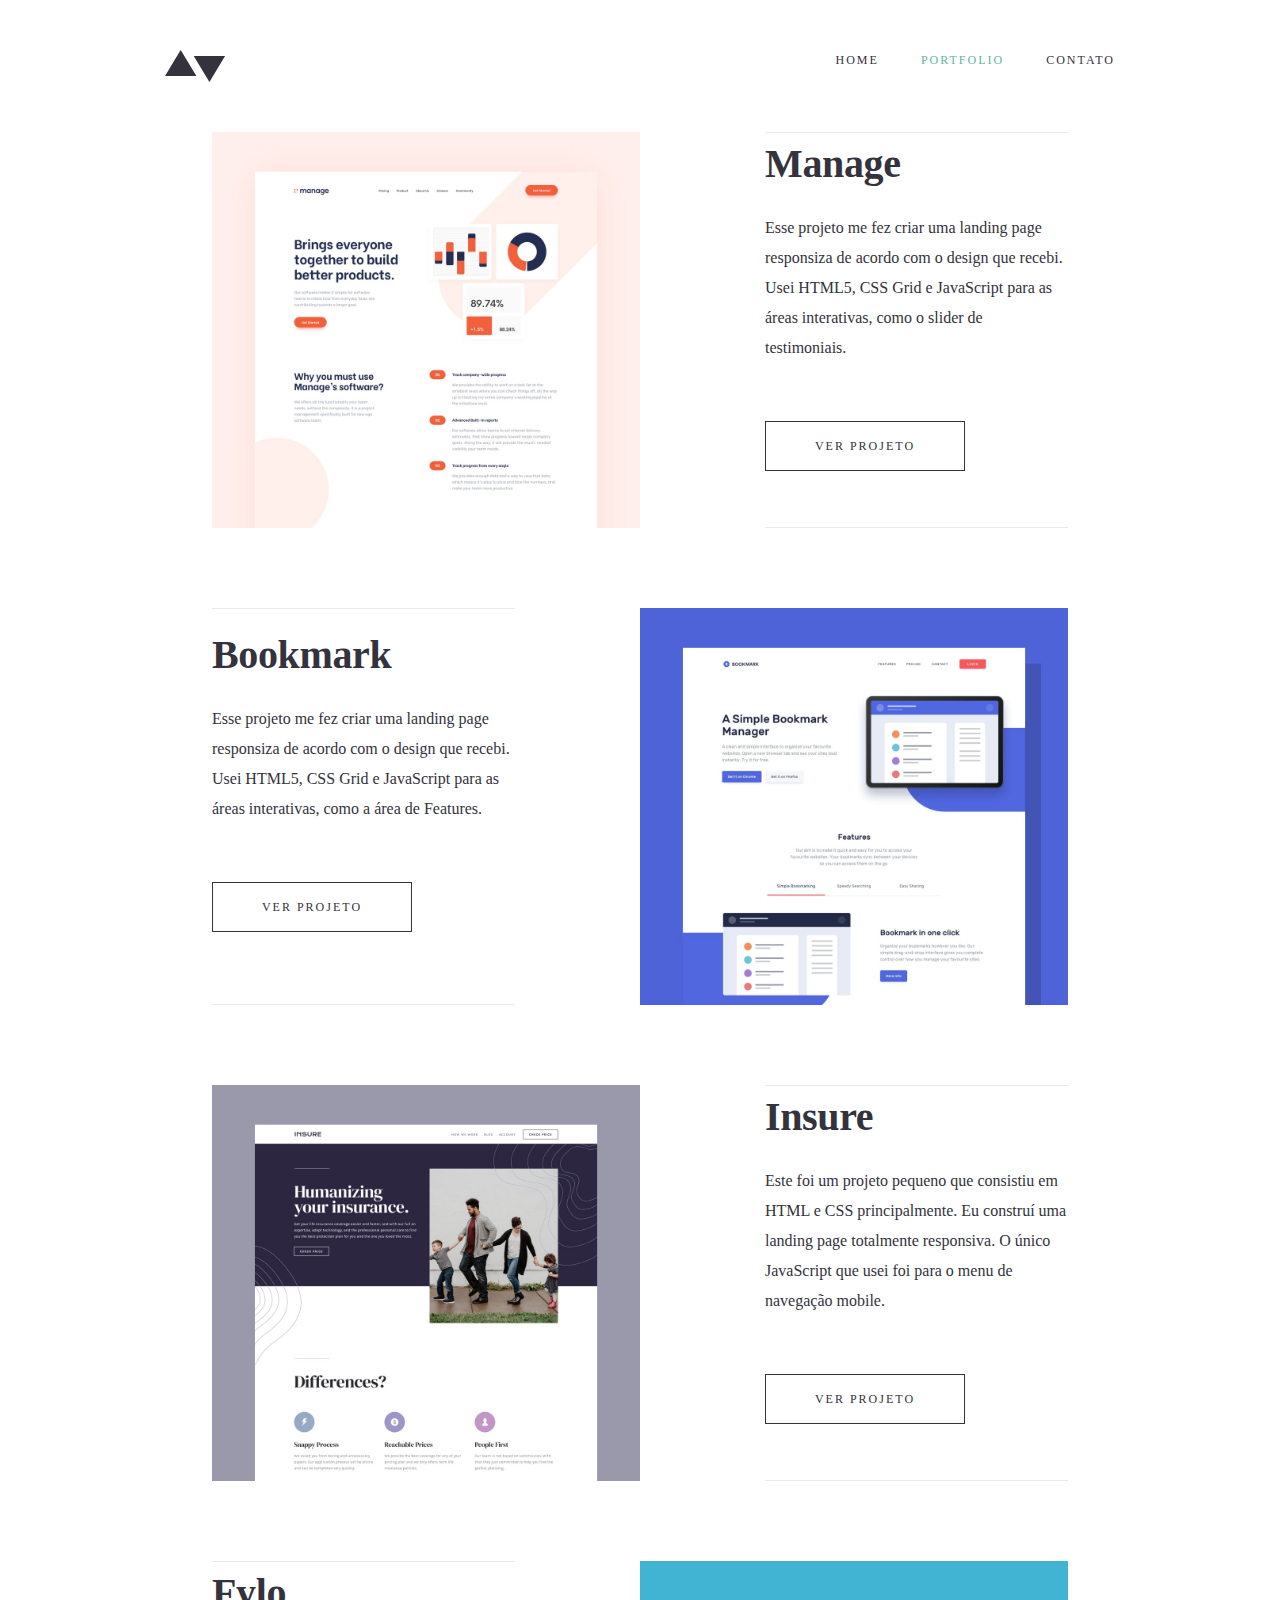
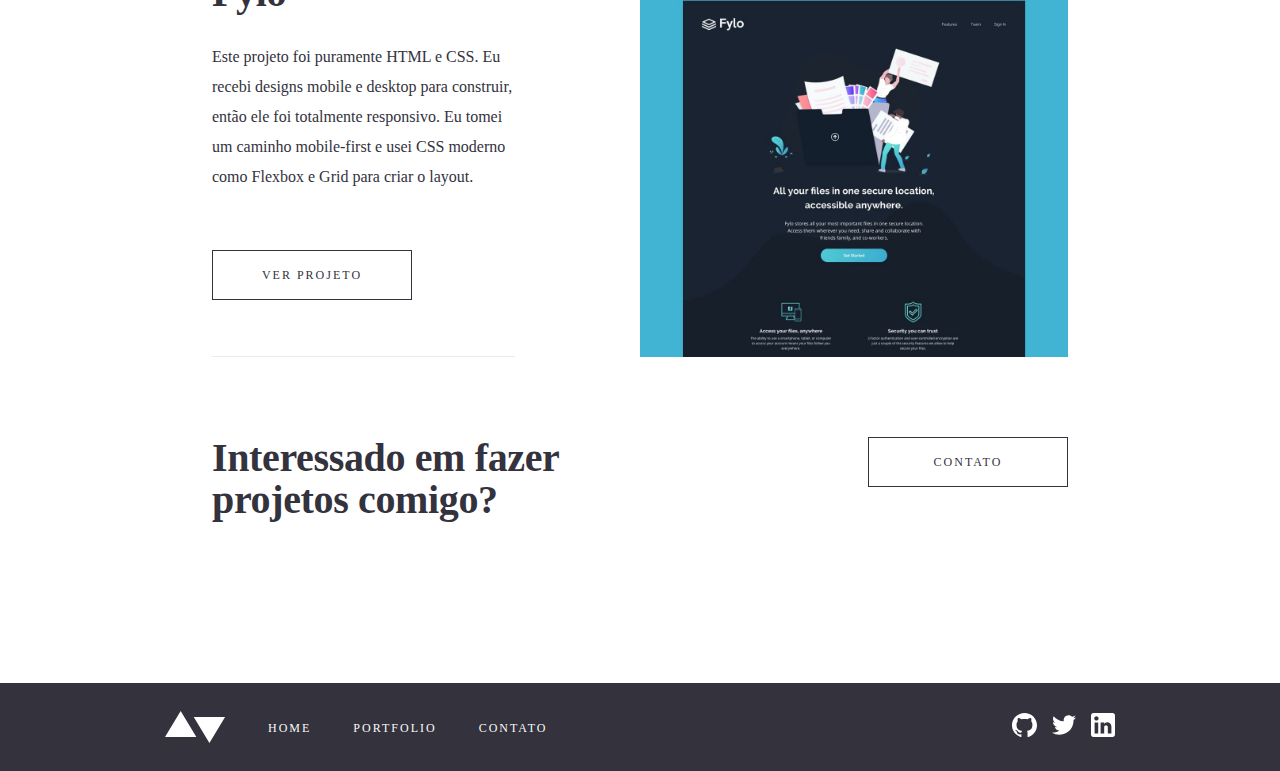
<file: modulo01/desafio-frontend-modulo1-integral-master/pages/portfolio/index.html>
<!DOCTYPE html>
<html lang="pt-br">

<head>
    <meta charset="UTF-8">
    <meta http-equiv="X-UA-Compatible" content="IE=edge">
    <meta name="viewport" content="width=device-width, initial-scale=1.0">
    <title>Portfolio</title>
    <link rel="stylesheet" href="../../css/global.css">
    <link rel="stylesheet" href="../portfolio/style.css">
</head>

<body>

    <header class="header flex space-between">
        <img src="../../assets/logo-dark.svg" alt="Logo">
        <nav>
            <ul class="menu flex no-style">
                <li class="menu__li"><a class="menu__link" href="../home/index.html">HOME</a></li>
                <li class="menu__li"><a class="menu__link cyan-color" href="portfolio/index.html">PORTFOLIO</a></li>
                <li class="menu__li"><a class="menu__link" href="../contato/index.html">CONTATO</a></li>
            </ul>
        </nav>
    </header>

    <main class="main">

        <section class="manage flex margin-b-80">
            <img class="width-50" src="../../assets/portfolio/manage/image-portfolio-manage.jpg" alt="Manage page">
            <div class="manage__content flex-column just-center border margin-l-125">
                <h2 class="title-h2">Manage</h2>
                <p class="text-1 padding-content">Esse projeto me fez criar uma landing page responsiza de acordo com o design que recebi. Usei HTML5, CSS Grid e JavaScript para as áreas interativas, como o slider de testimoniais.</p>
                <a class="btn__secondary btn align-self" href="../../pages/portfolio-01-manage/index.html">
                    VER PROJETO
                </a>
            </div>
        </section>

        <section class="bookmark flex margin-b-80">
            <div class="bookmark__content flex-column just-center border margin-r-125">
                <h2 class="title-h2">Bookmark</h2>
                <p class="text-1 padding-content">Esse projeto me fez criar uma landing page responsiza de acordo com o design que recebi. Usei HTML5, CSS Grid e JavaScript para as áreas interativas, como a área de Features.</p>
                <a class="btn__secondary btn align-self" href="../../pages/portfolio-02-bookmark/index.html">
                    VER PROJETO
                </a>
            </div>
            <img class="width-50" src="../../assets/portfolio/bookmark/image-portfolio-bookmark.jpg" alt="Bookmark page">
        </section>

        <section class="insure flex margin-b-80">
            <img class="width-50" src="../../assets/portfolio/insure/image-portfolio-insure.jpg" alt="Insure page">
            <div class="insure__content flex-column just-center border margin-l-125">
                <h2 class="title-h2">Insure</h2>
                <p class="text-1 padding-content">Este foi um projeto pequeno que consistiu em HTML e CSS principalmente. Eu construí uma landing page totalmente responsiva. O único JavaScript que usei foi para o menu de navegação mobile.</p>
                <a class="btn__secondary btn align-self" href="../../pages/portfolio-03-insure/index.html">
                    VER PROJETO
                </a>
            </div>
        </section>

        <section class="fylo flex margin-b-80">
            <div class="fylo__content flex-column just-center border margin-r-125">
                <h2 class="title-h2">Fylo</h2>
                <p class="text-1 padding-content">Este projeto foi puramente HTML e CSS. Eu recebi designs mobile e desktop para construir, então ele foi totalmente responsivo. Eu tomei um caminho mobile-first e usei CSS moderno como Flexbox e Grid para criar o layout.</p>
                <a class="btn__secondary btn align-self" href="../../pages/portfolio-04-fylo/index.html">
                    VER PROJETO
                </a>
            </div>
            <img class="width-50" src="../../assets/portfolio/fylo/image-portfolio-fylo.jpg" alt="Fylo page">
        </section>

        <section class="contact flex space-between">
            <h2 class="title-h2">Interessado em fazer <br> projetos comigo?</h2>
            <a class="btn__secondary btn" href="../../pages/contato/index.html">CONTATO</a>
        </section>

    </main>


    <footer class="footer flex space-between">
        <nav>
            <ul class="menu no-style flex align-center">
                <img src="../../assets/logo-light.svg" alt="Logo">
                <li class="menu__li"><a class="menu__link ligth-grey-color" href="../../pages/home/index.html">HOME</a></li>
                <li class="menu__li"><a class="menu__link ligth-grey-color" href="index.html">PORTFOLIO</a>
                </li>
                <li class="menu__li"><a class="menu__link ligth-grey-color" href="../contato/index.html">CONTATO</a></li>
            </ul>
        </nav>
        <ul class="no-style flex align-center">
            <li><img src="../../assets/icons/github-light.svg" alt="Logo github"></li>
            <li><img class="footer__img" src="../../assets/icons/twitter-light.svg" alt="Logo twitter"></li>
            <li><img class="footer__img" src="../../assets/icons/linkedin-light.svg" alt="Logo linkedin"></li>
        </ul>
    </footer>
</file>
<file: modulo02/front-end/style.css>
* {
    padding: 0;
    margin: 0;
    box-sizing: border-box;
}

body {
    min-width: 99vw;
    min-height: 100vh;
    font-family: 'Manrope', sans-serif;
    font-style: normal;
    line-height: 150%;
    background-color: #E5E5E5;
    margin-bottom: 80px;
}

.header {
    display: flex;
    justify-content: space-between;
    align-items: center;
    background-color: #A785ED;
    padding: 15px;
    margin-bottom: 41px;
}

.header__title {
    font-weight: bold;
    font-size: 36px;
    color: #FDFDFD;
}

.container {
    display: flex;
    flex-direction: column;
    justify-content: center;
    align-items: center;
    gap: 41px;
}

.input {
    background: #FFFFFF;
    border: 1px solid #979797;
    border-radius: 8px;
    padding: 14px;
    width: 400px;
    justify-self: center;
}

.input::placeholder {
    font-size: 12px;
    color: #979797;
}

.movies-container {
    display: flex;
    gap: 24px;
}

.movies-container > img, .movie, .btn-theme {
    cursor: pointer;
}

.movies {
    display: flex;
    gap: 24px;
}

.movie {
    width: 168px;
    height: 301px;
    background-size: 168px 301px;
}

.movie__info {
    display: flex;
    justify-content: space-between;
    align-items: center;
    background-color: rgba(0, 0, 0, 0.7);
    color: #FDFDFD;
    font-weight: bold;
    padding: 9px;
    max-width: 168px;
    height: 40px;
    position: relative;
    top: 87%;
}

.movie__title {
    font-size: 16px;
    display: block;
}

.movie__rating {
    font-size: 12px;
    color: #FBCD6E;
    margin-left: 2px;
}

.movie__rating img {
    margin-right: 4px;
}

.highlight {
    display: flex;
    gap: 24px;
}

.highlight__video{
    background-size: 553px 100%;
    width: 553px;
    height: 341px;
    display: flex;
    align-items: center;
    justify-content: center;
}

.highlight__info {
    background: #FFFFFF;
    box-shadow: 0px 4px 8px rgba(0, 0, 0, 0.15);
    padding: 16px 16px 49px 16px;
    width: 360px;
    height: 341px;
}

.highlight__title-rating {
    display: flex;
    align-items: center;
    justify-content: space-between;
    margin-bottom: 8px;
}

.highlight__genre-launch{
    margin-bottom: 36px;
}

.highlight__title {
    font-weight: bold;
    font-size: 24px;
    color: #E183C8;
}

.highlight__rating {
    font-weight: bold;
    font-size: 24px;
    text-align: right;
    color: #A785ED;
}

.highlight__genres, .highlight__launch{
    font-weight: 500;
    font-size: 12px;    
    text-transform: uppercase;    
    color: rgba(0, 0, 0, 0.7);
}

.highlight__description{
    font-weight: 500;
    font-size: 16px;
    color: #000000;
    opacity: 0.8;
    margin-top: 36px;
}

.modal{
    display: flex;
    justify-content: center;
    align-items: center;
    flex-direction: column;
    z-index: 1;
    position: fixed;
    top: 0;
    bottom: 0;
    right: 0;
    left: 0;
    overflow-y: auto;
    background: rgba(0, 0, 0, 0.8);
    min-height: 100vh;
    padding: 20px;
}

.modal__close{
    cursor: pointer;
    position: absolute;
    left: 93.75%;
    right: 3.89%;
    top: 4.49%;
    bottom: 92.19%;
}

.modal>div, .modal>p{
    width: 729px;
}

.modal__title{
    font-weight: bold;
    font-size: 36px;
    color: #FFFFFF;
    margin-top: 10%;
}

.modal__img{
    margin: 40px 0 21px 0;
    width: 729px;
    height: 413px;
    background: url(image_2021-08-18_130717.png);
}

.modal__description{
    font-size: 20px;
    color: #FFFFFF;
    margin-bottom: 29px;
}

.modal__genre-average{
    display: flex;
    justify-content: space-between;
    align-items: center;
    width: 100%;
}

.modal__genres{
    display: flex;
    gap: 12px;
}

.modal__genres p, .modal__average{
    padding: 9px 11px;
    font-size: 20px;
    color: #FFFFFF;
    flex: none;
    order: 0;
    flex-grow: 0;
    background: #E183C8;
    border-radius: 8px;
}

.modal__average{
    background: #A785ED;
}

.hidden{
    display: none;
}
</file>
<file: modulo02/front-end/resolucao/style.css>
* {
  margin: 0;
  padding: 0;
  box-sizing: border-box;
}

body {
  min-height: 100vh;

  padding-bottom: 100px;

  --background: #FFF;
  --input-color: #979797;
  --text-color: #000;
  --shadow-color: rgba(0, 0, 0, 0.15);
  background: var(--background);
}

.header {
  background-color: #A785ED;

  display: flex;
  justify-content: space-between;

  padding: 15px;

  margin-bottom: 40px;
}

.header__title {
  font-family: 'Manrope', sans-serif;
  font-style: normal;
  font-weight: bold;
  font-size: 36px;
  line-height: 150%;

  color: #FDFDFD;
}

.container {
  display: flex;
  flex-direction: column;
  align-items: center;
}

.input {
  all: unset;
  box-sizing: border-box;

  width: 400px;
  
  font-family: 'Manrope';
  background: var(--background);
  border: 1px solid var(--input-color);
  color: var(--text-color);
  border-radius: 8px;

  padding: 14px;
  margin-bottom: 40px;
}

.input::placeholder {
  font-family: 'Manrope';
  font-style: normal;
  font-weight: normal;
  font-size: 12px;
  line-height: 150%;

  color: var(--input-color);
}

.movies-container {
  margin-bottom: 40px;
}

.movies-container, .movies {
  display: flex;
  gap: 24px;
}

.btn-prev, .btn-next {
  cursor: pointer;
}

.movie {
  background-position: center;
  background-repeat: no-repeat;
  background-size: cover;
  
  width: 168px;
  height: 300px;
  
  display: flex;
  flex-direction: column;
  align-items: stretch;

  cursor: pointer;

  box-shadow: 0px 4px 8px var(--shadow-color);
}

.movie__info {
  background-color: rgba(0, 0, 0, 0.8);

  display: flex;
  justify-content: space-between;
  align-items: center;

  margin-top: auto;
  padding: 8px 10px;

  font-family: 'Manrope', sans-serif;
  font-style: normal;
  font-weight: bold;
  line-height: 150%;
}

.movie__title {
  max-width: 100px;
  white-space: nowrap;
  overflow: hidden;
  text-overflow: ellipsis;

  font-size: 16px;

  color: #FDFDFD;
}

.movie__rating {
  display: flex;
  align-items: center;
  gap: 4px;

  font-size: 12px;
  color: #FBCD6E;
}

.subtitle {
  font-family: 'Manrope', sans-serif;
  font-style: normal;
  font-weight: bold;
  font-size: 24px;
  line-height: 150%;

  color: var(--text-color);

  margin-bottom: 16px;
}

.highlight {
  display: flex;
  gap: 24px;
}

.highlight__video {
  display: flex;
  justify-content: center;
  align-items: center;

  min-width: 550px;
  height: 310px;
}

.highlight__info {
  width: 360px;
  height: 310px;

  box-shadow: 0px 4px 8px var(--shadow-color);
  padding: 16px;
}

.highlight__title {
  font-family: 'Manrope', sans-serif;
  font-style: normal;
  font-weight: bold;
  font-size: 24px;
  line-height: 150%;

  color: #E183C8;
}

.highlight__rating {
  font-family: 'Manrope', sans-serif;
  font-style: normal;
  font-weight: bold;
  font-size: 24px;
  line-height: 150%;

  color: #A785ED;
}

.highlight__title-rating {
  display: flex;
  justify-content: space-between;
  align-items: center;

  margin-bottom: 8px;
}

.highlight__genre-launch {
  font-family: 'Manrope', sans-serif;
  font-style: normal;
  font-weight: 500;
  font-size: 12px;
  line-height: 150%;

  text-transform: uppercase;

  color: var(--text-color);

  margin-bottom: 36px;
}

.highlight__description {
  font-family: 'Manrope', sans-serif;
  font-style: normal;
  font-weight: 500;
  font-size: 16px;
  line-height: 150%;

  color: var(--text-color);

  opacity: 0.8;
}

.modal {
  background-color: rgba(0, 0, 0, 0.8);

  display: flex;
  flex-direction: column;
  align-items: center;

  position: fixed;
  top: 0;
  right: 0;
  bottom: 0;
  left: 0;

  padding: 56px;
  
  overflow-y: scroll;
}

.hidden {
  display: none;
}

.modal__close {
  cursor: pointer;

  align-self: flex-end;

  margin-bottom: 10px;
}

.modal__title {
  font-family: 'Manrope', sans-serif;
  font-style: normal;
  font-weight: bold;
  font-size: 36px;
  line-height: 150%;
  color: #FFFFFF;

  margin-bottom: 40px;
}

.modal__img {
  width: 729px; 

  margin-bottom: 20px;
}

.modal__description {
  font-family: 'Manrope', sans-serif;
  font-style: normal;
  font-size: 20px;
  line-height: 150%;

  color: #FFFFFF;

  width: 729px; 

  margin-bottom: 20px;
}

.modal__genre-average {
  width: 729px;
  align-self: center;

  display: flex;
  justify-content: space-between;
}

.modal__genres {
  display: flex;
  gap: 12px;
}

.modal__genre, .modal__average {
  border-radius: 8px;
  padding: 10px;

  font-family: 'Manrope', sans-serif;
  font-style: normal;
  font-weight: bold;
  font-size: 20px;
  line-height: 150%;

  color: #FFFFFF;
}

.modal__genre {
  background: #E183C8;
}

.modal__average {
  background: #A785ED;
}
</file>
<file: modulo01/desafio-frontend-modulo1-integral-master/css/global.css>
@import url('https://fonts.googleapis.com/css2?family=Ibarra+Real+Nova:wght@400;700&family=Public+Sans&display=swap');

* {
    box-sizing: border-box;
    margin: 0;
    padding: 0;
}


:root {
    --cyan: rgb(95, 180, 162);
    --dark-blue: rgb(32, 58, 76);
    --grayish-dark-blue: rgb(51, 50, 61);
    --ligth-grey-bg: rgb(250, 250, 250);
    --light-grey-input: rgb(234, 234, 235);
    --white-bd: rgb(242, 242, 242)
    
    --font-headings: font-family: 'Ibarra Real Nova', serif;
    --font-body: font-family: 'Public Sans', sans-serif;                                   
}


body {
    color: var(--grayish-dark-blue);
    background-color: var(--white-bd);
}


/* HEADER */

.header {
    padding: 50px 165px;
}


/* CONTACT */

.contact {
    margin-bottom: 150px;
}


/* FOOTER */

.footer {
    background-color: var(--grayish-dark-blue);
    padding: 28px 165px;
}

.footer__img {
    margin-left: 15px;;
}


/* WIDTH AND HEIGTH */

.heigth-50 {
    height: 50%;
}

.width-50 {
    width: 50%;
}

.width-100 {
    width: 100%;
}

/* BORDER */

.border {
    border-top: 1px solid var(--light-grey-input);
    border-bottom: 1px solid var(--light-grey-input);
}


/* TITLES AND TEXTS */

.title-h1, .title-h2, .title-h3 {
    font-family: var(--font-headings);
    font-style: normal;
}

.title-h1 {
    font-size: 50px;
    line-height: 50px;
    letter-spacing: -0.45px;
}

.title-h2 {
    font-size: 40px;
    line-height: 42px;
    letter-spacing: -0.36px;
}

.title-h3 {
    font-size: 32px;
    line-height: 42px;
    letter-spacing: -0.29px;
}

.text-1, .text-2 {
    font-family: var(--font-body);
    font-style: normal;
    font-size: 16px;
    line-height: 30px;
}

.text-2 {
    font-size: 15px;
}



/* BUTTON */

.btn {
    all: unset;
    box-sizing: border-box;

    padding: 17px 0px;
    width: 200px;

    text-decoration: none;
    font-family: var(--font-body);
    font-style: normal;
    font-weight: normal;
    font-size: 12px;
    line-height: 14px;
    letter-spacing: 2px;
    text-transform: uppercase;
    text-align: center;
    cursor: pointer;
    color: var(--grayish-dark-blue);
}

.btn__primary {
    color: var(--ligth-grey-bg);
    background-color: var(--dark-blue);
}

.btn__primary:hover {
    background-color: var(--cyan);
    transition: .3s;
}

.btn__about:hover svg g {
    stroke: #FFF;
}

.btn__secondary {
    align-self: center;
    border: 1px solid var(--grayish-dark-blue);
    
    margin-bottom: 46px;
}

.btn__secondary:hover {
    background-color: var(--grayish-dark-blue);
    color: var(--ligth-grey-bg);
    transition: .3s;
}



/* DISPLAY FLEX */

.flex {
    display: flex;
}

.flex-column {
    display: flex;
    flex-direction: column;
}

.just-center {
    justify-content: center;
}

.just-around {
    justify-content: space-around;
}

.space-between {
    justify-content: space-between;
}

.align-center {
    align-items: center;
}

.align-self {
    align-self: flex-start; 
}

.grow {
    flex-grow: 1;
}



/* MENU NAV */

.no-style {
    list-style: none;
}

.menu__li {
    margin-left: 42px;
}

.menu__link {
    text-decoration: none;
    color: var(--grayish-dark-blue);
    font-family: var(--font-body);
    font-style: normal;
    font-weight: normal;
    font-size: 12px;
    line-height: 14px;
    letter-spacing: 2px;
}

.cyan-color {
    color: var(--cyan);
}

.ligth-grey-color {
    color: var(--ligth-grey-bg);
}
</file>
<file: modulo01/desafio-frontend-modulo1-integral-master/pages/contato/style.css>
.main {
    padding: 0px 165px;
}

.contact {
    padding: 50px 0px;
}

.contact__social {
    margin-top: 54px;
}

.contact__img {
    margin-right: 15px;
}

.form__inputs {
    margin-bottom: 109px;
}

.label {
    font-family: var(--font-body);
    font-style: normal;
    font-weight: bold;
    font-size: 13px;
    line-height: 30px;

    margin-bottom: 8px;
}

.input {
    all: unset;
    box-sizing: border-box;
    padding: 10px;
    margin-bottom: 24px;

    background-color:var(--light-grey-input);
}

.input:focus {
    border: 1px solid var(--dark-blue);
}

.input__message{
    padding: 40px;
}
</file>
<file: modulo01/desafio-frontend-modulo1-integral-master/pages/home/style.css>
.main {
    padding: 0px 165px;
}

/* HERO */

.hero {
    background-image: url(../../assets/home/image-homepage-hero.jpg);
    min-height: calc(100vh - 132px);
    background-position: center;
    background-size: cover;
    background-repeat: no-repeat;

    align-items: end;
    justify-content: flex-end;
}

.hero__box {
    background-color: var(--ligth-grey-bg);
    width: 445px;
}

.hero__box .title-h1 {
    padding: 55px 27px 0px 27px;
    margin-bottom: 53px;
}


/* ABOUT */

.about {
    margin: 150px 0px;
}

.about__content {
    padding-top: 51px;
    margin-left: 140px;
}

.about__content .text-1 {
    margin-top: 28px;
    margin-bottom: 24px;
}

.btn p {
    margin-right: 15px;
}
</file>
<file: modulo01/desafio-frontend-modulo1-integral-master/pages/portfolio-01-manage/style.css>
.main {
    padding: 0px 165px;
}

.hero__img {
    width: 100%;
    margin-bottom: 115px;
}

.aside {
    padding: 48px 0px 10px 0px;
}


.main-section {
    margin-left: 125px;
}

.margin-content {
    margin: 29px 0px 53px 0px;
}

.main-section__link {
    text-decoration: underline;
    color: var(--grayish-dark-blue);
}

.aside__tag-1, .aside__tag-2 {
    font-weight: bold;
    color: var(--cyan);
    margin-bottom: 16px;
}

.aside__tag-2 {
    margin-bottom: 32px;
}

.link {
    margin-bottom: 115px;
    padding: 32px 0px;
}

.link__previous, .link__next {
    text-decoration: none;
    color: var(--grayish-dark-blue);
}

.link__content-left {
    margin-left: 32px;
}

.link__content-rigth {
    margin-right: 32px;
}
</file>
<file: modulo01/desafio-frontend-modulo1-integral-master/pages/portfolio-02-bookmark/style.css>
.main {
    padding: 0px 165px;
}

.hero__img {
    width: 100%;
    margin-bottom: 115px;
}

.aside {
    padding: 48px 0px 10px 0px;
}


.main-section {
    margin-left: 125px;
}

.margin-content {
    margin: 29px 0px 53px 0px;
}

.main-section__link {
    text-decoration: underline;
    color: var(--grayish-dark-blue);
}

.aside__tag-1, .aside__tag-2 {
    font-weight: bold;
    color: var(--cyan);
    margin-bottom: 16px;
}

.aside__tag-2 {
    margin-bottom: 32px;
}

.link {
    margin-bottom: 115px;
    padding: 32px 0px;
}

.link__previous, .link__next {
    text-decoration: none;
    color: var(--grayish-dark-blue);
}

.link__content-left {
    margin-left: 32px;
}

.link__content-rigth {
    margin-right: 32px;
}
</file>
<file: modulo01/desafio-frontend-modulo1-integral-master/pages/portfolio-03-insure/style.css>
.main {
    padding: 0px 165px;
}

.hero__img {
    width: 100%;
    margin-bottom: 115px;
}

.aside {
    padding: 48px 0px 10px 0px;
}


.main-section {
    margin-left: 125px;
}

.margin-content {
    margin: 29px 0px 53px 0px;
}

.main-section__link {
    text-decoration: underline;
    color: var(--grayish-dark-blue);
}

.aside__tag-1, .aside__tag-2 {
    font-weight: bold;
    color: var(--cyan);
    margin-bottom: 16px;
}

.aside__tag-2 {
    margin-bottom: 32px;
}

.link {
    margin-bottom: 115px;
    padding: 32px 0px;
}

.link__previous, .link__next {
    text-decoration: none;
    color: var(--grayish-dark-blue);
}

.link__content-left {
    margin-left: 32px;
}

.link__content-rigth {
    margin-right: 32px;
}
</file>
<file: modulo01/desafio-frontend-modulo1-integral-master/pages/portfolio-04-fylo/style.css>
.main {
    padding: 0px 165px;
}

.hero__img {
    width: 100%;
    margin-bottom: 115px;
}

.aside {
    padding: 48px 0px 10px 0px;
}


.main-section {
    margin-left: 125px;
}

.margin-content {
    margin: 29px 0px 53px 0px;
}

.main-section__link {
    text-decoration: underline;
    color: var(--grayish-dark-blue);
}

.aside__tag-1, .aside__tag-2 {
    font-weight: bold;
    color: var(--cyan);
    margin-bottom: 16px;
}

.aside__tag-2 {
    margin-bottom: 32px;
}

.link {
    margin-bottom: 115px;
    padding: 32px 0px;
}

.link__previous, .link__next {
    text-decoration: none;
    color: var(--grayish-dark-blue);
}

.link__content-left {
    margin-left: 32px;
}

.link__content-rigth {
    margin-right: 32px;
}
</file>
<file: modulo01/desafio-frontend-modulo1-integral-master/pages/portfolio/style.css>
.main {
    padding: 0px 212px;
}

.padding-content {
    padding: 28px 0 58px 0;
}

/* MARGIN */

.margin-b-80 {
    margin-bottom: 80px;
}

.margin-l-125 {
    margin-left: 125px;
}

.margin-r-125 {
    margin-right: 125px;
}
</file>
